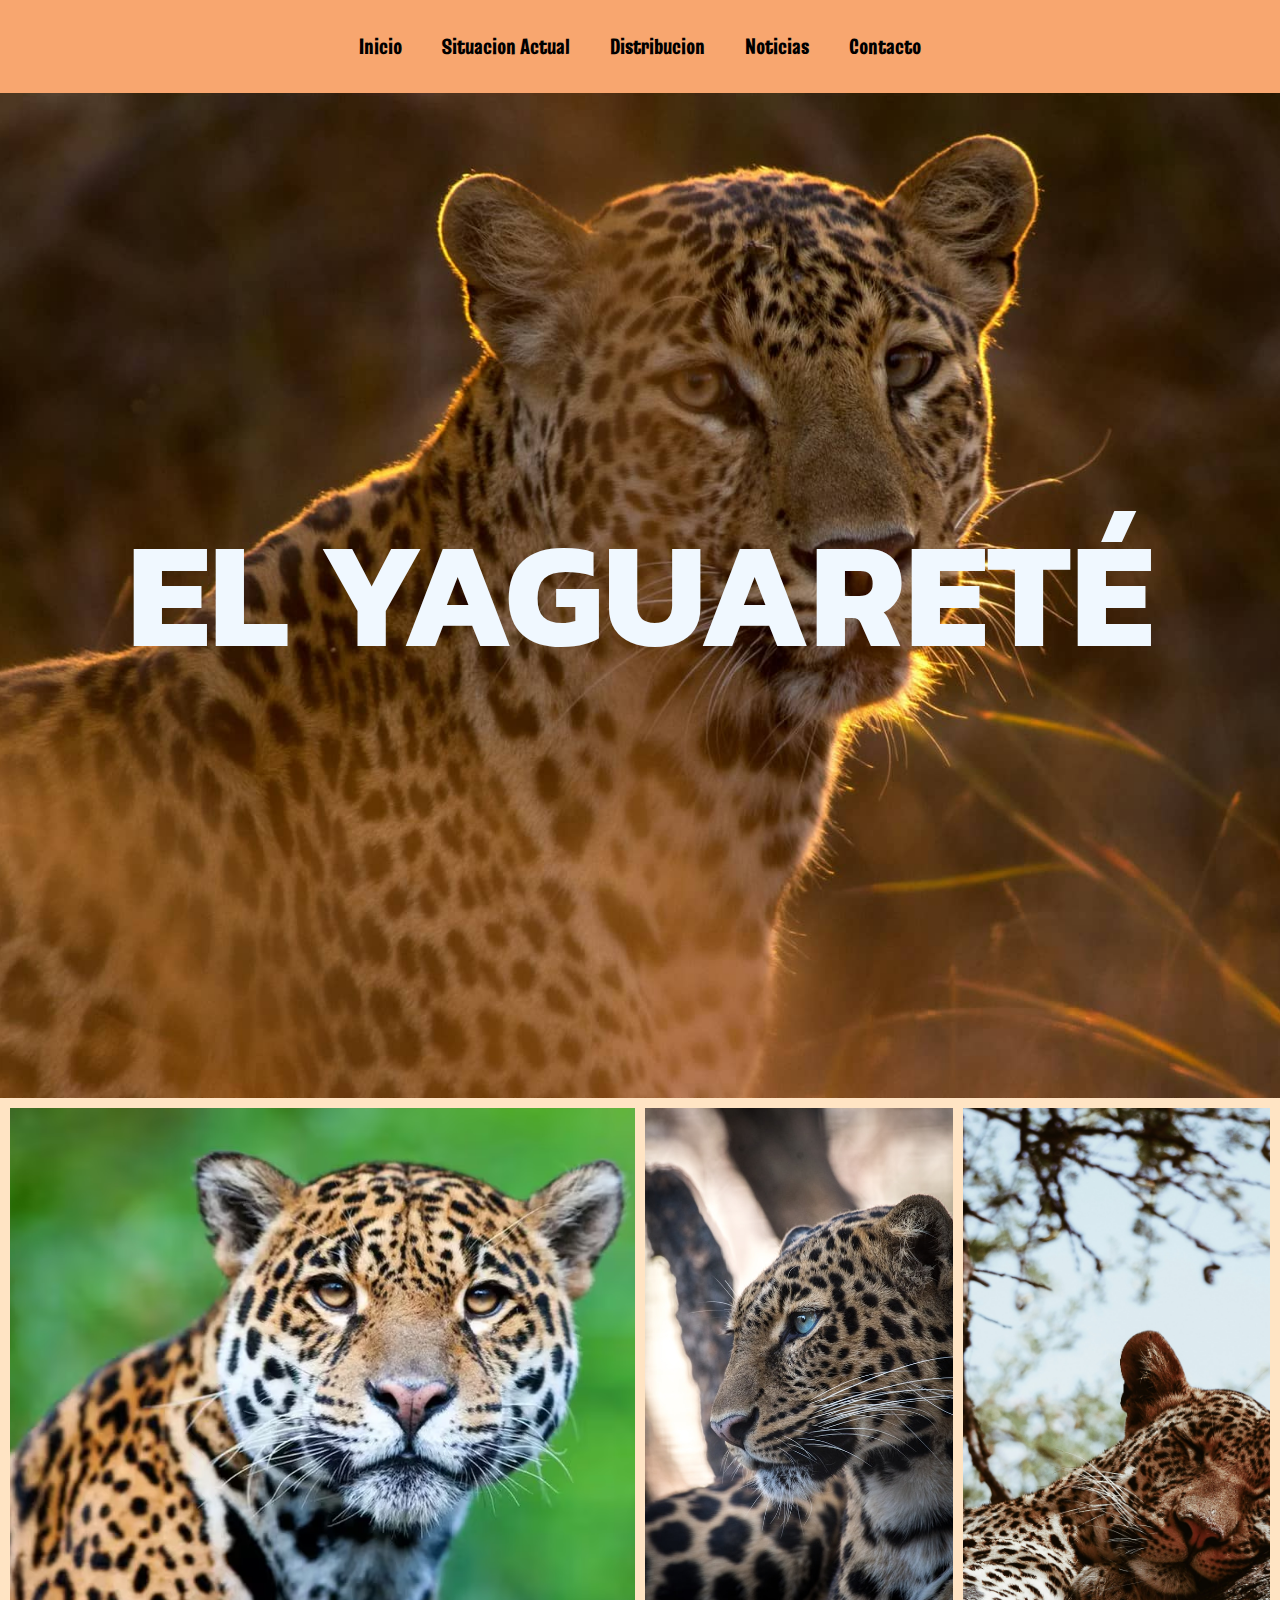
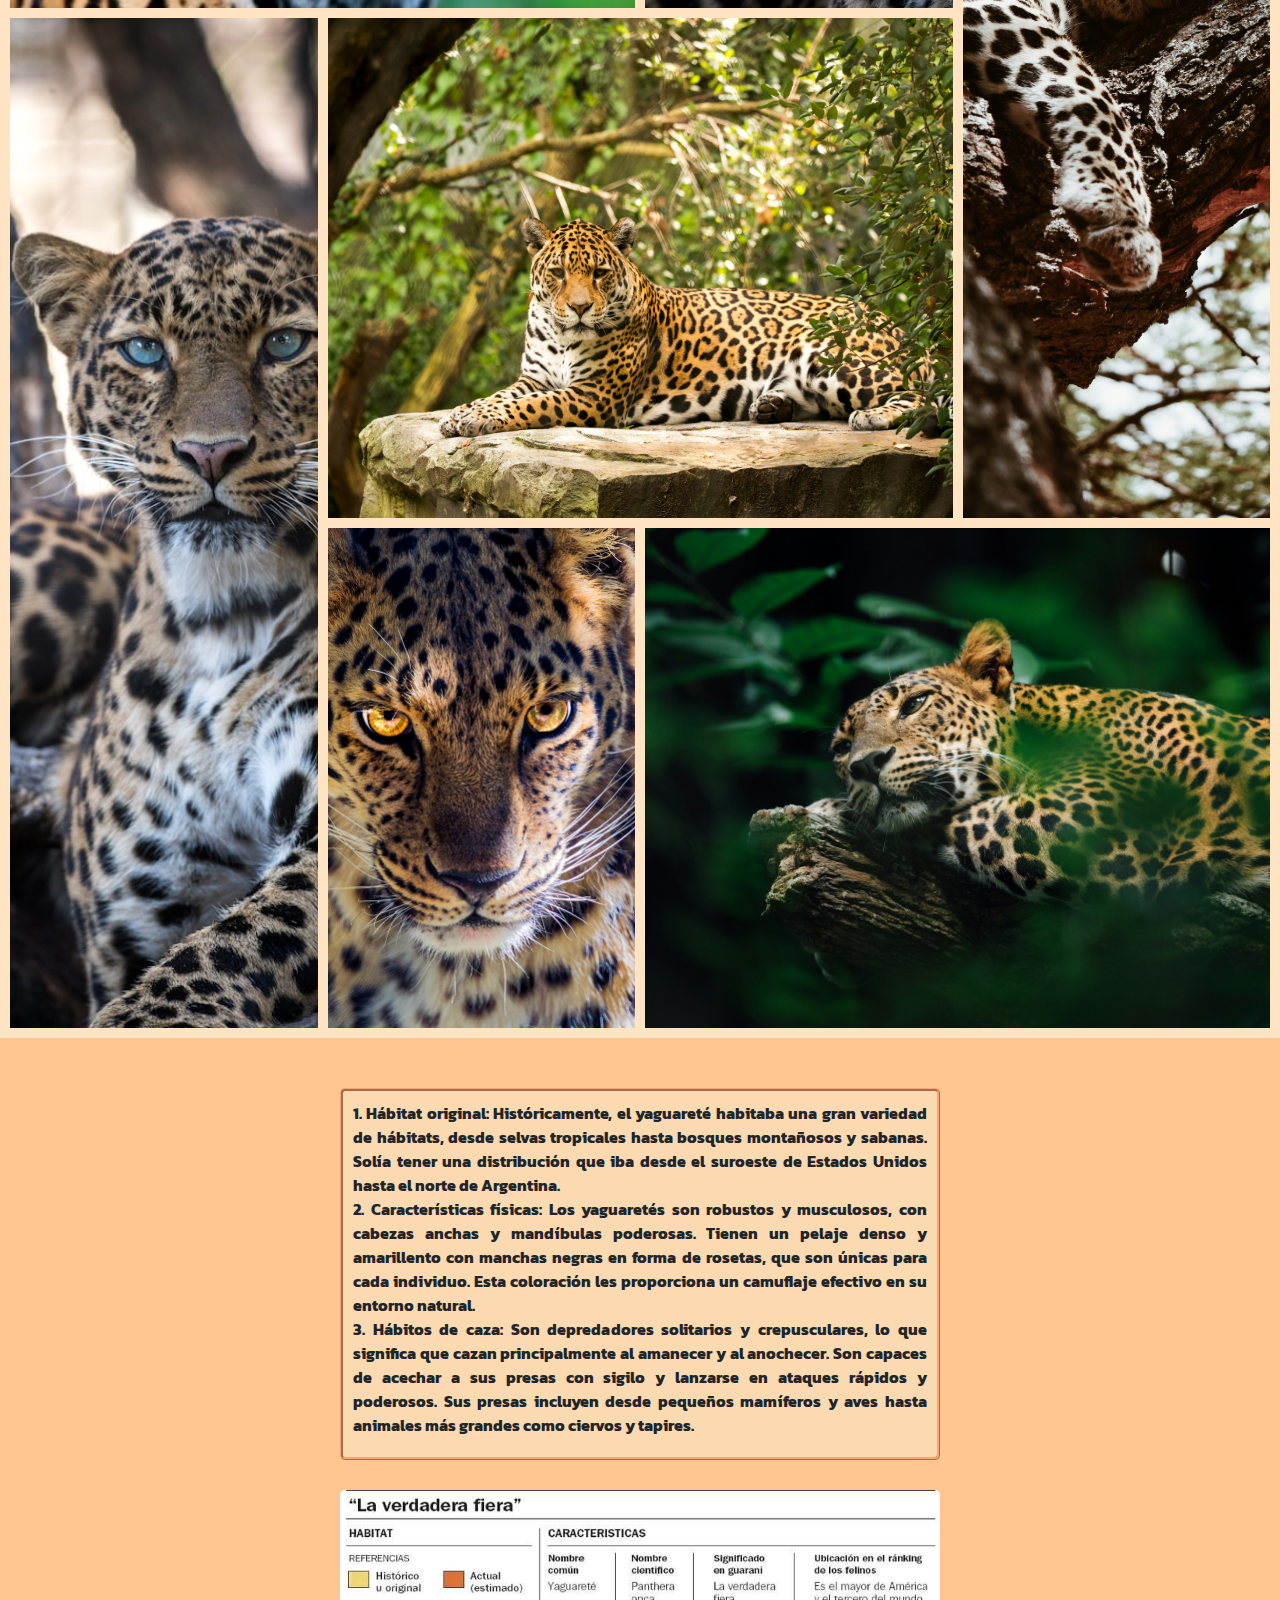
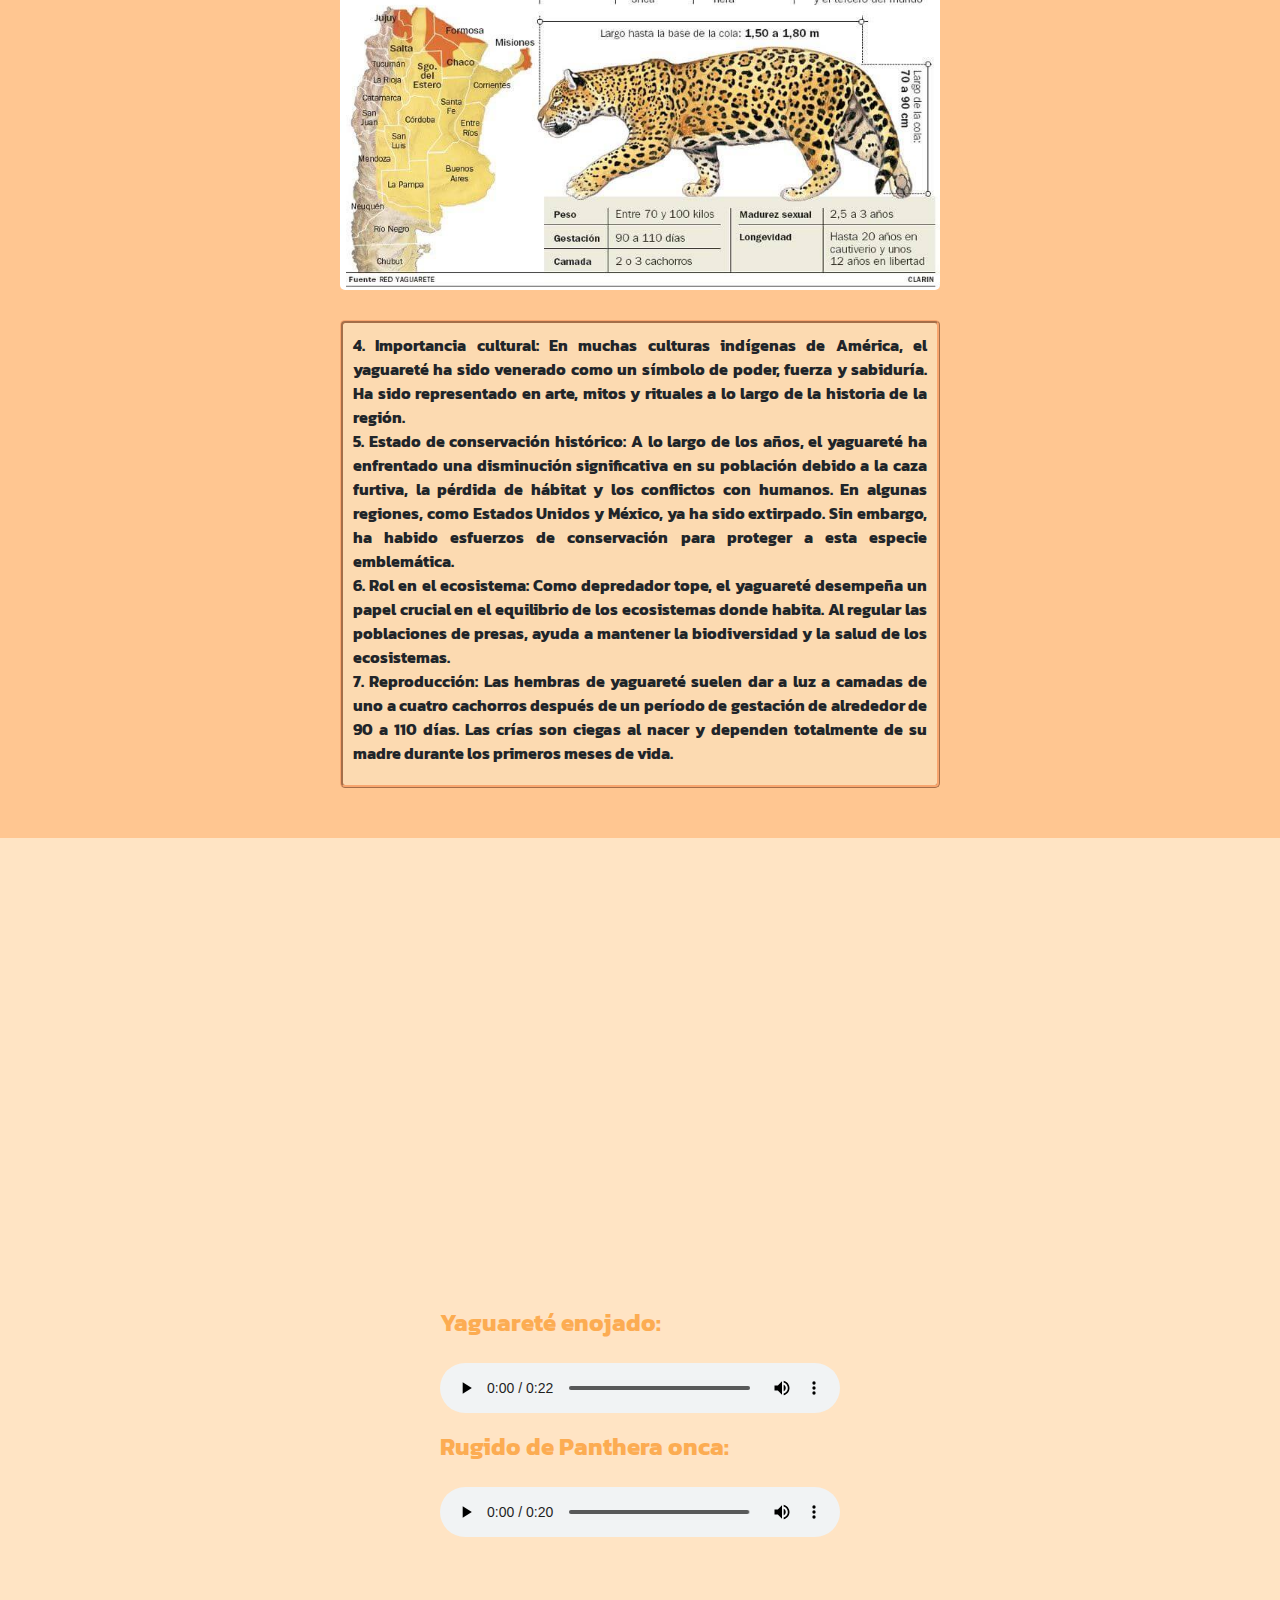
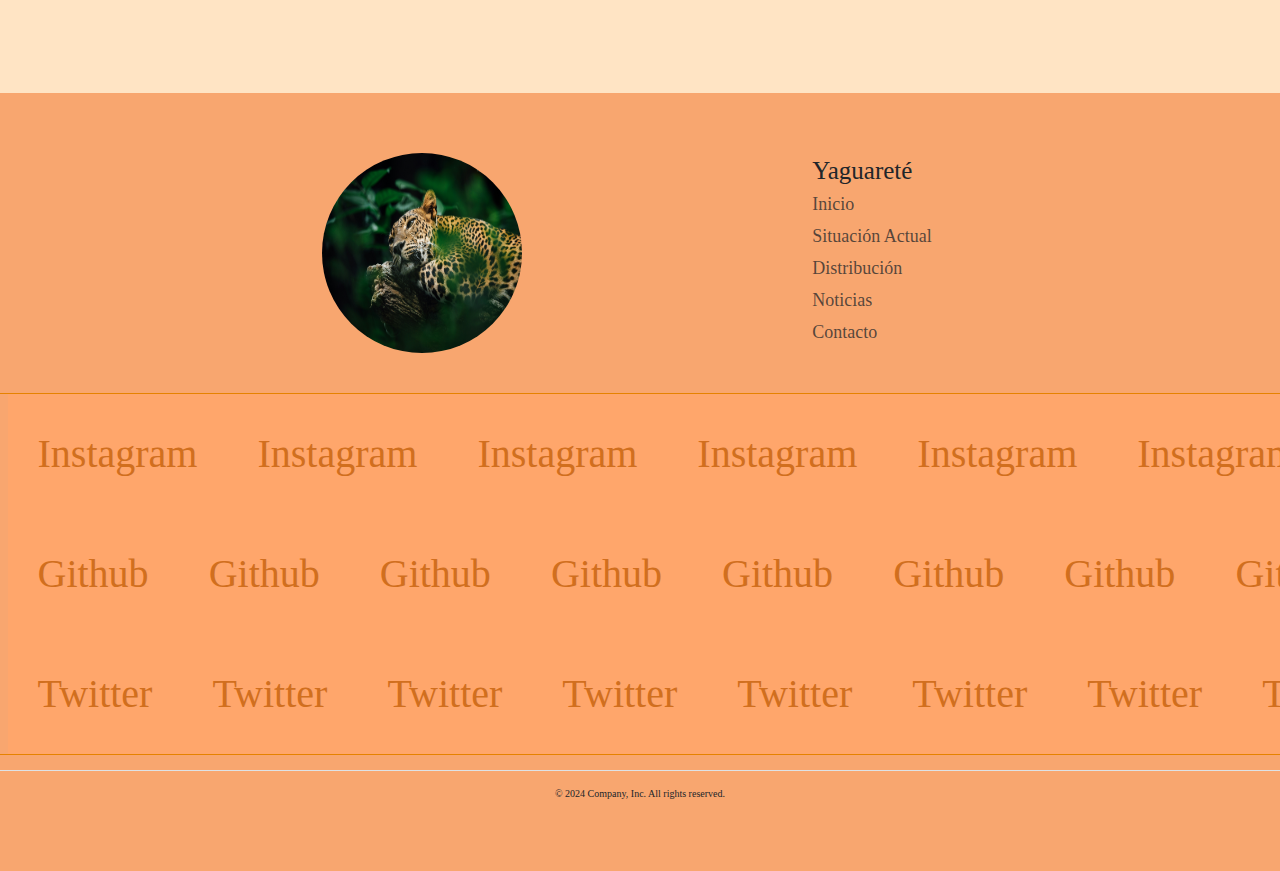
<file: index.html>
<!DOCTYPE html>
<html lang="en">

<head>
  <meta charset="UTF-8">
  <meta name="viewport" content="width=device-width, initial-scale=1.0">
  <meta name="description" content="">
  <meta name="keywords" content="">
  <!-- Metatags -->
  <!-- Primary Meta Tags -->
  <title>Yaguareté</title>
  <meta name="title" content="Yaguareté" />
  <meta name="description" content="El Yaguareté es el felino más grande del continente americano y el tercero del mundo. El rey de las selvas tropicales y subtropicales de América." />

  <!-- Open Graph / Facebook -->
  <meta property="og:type" content="website" />
  <meta property="og:url" content="https://juanfortez.github.io/PreEntrega3Fortez/" />
  <meta property="og:title" content="Yaguareté" />
  <meta property="og:description" content="El Yaguareté es el felino más grande del continente americano y el tercero del mundo. El rey de las selvas tropicales y subtropicales de   América." />
  <meta property="og:image" content="imagenes/yaguaretepaginas.jpg" />
  
  <!-- Twitter -->
  <meta property="twitter:card" content="summary_large_image" />
  <meta property="twitter:url" content="https://juanfortez.github.io/PreEntrega3Fortez/" />
  <meta property="twitter:title" content="Yaguareté" />
  <meta property="twitter:description" content="El Yaguareté es el felino más grande del continente americano y el tercero del mundo. El rey de las selvas tropicales y subtropicales de  América." />
  <meta property="twitter:image" content="imagenes/yaguaretepaginas.jpg" />

  <link rel="icon" type="image/x-icon" href="imagenes/favicon.webp" />
  <!--Link a BS-->
  <link href="https://cdn.jsdelivr.net/npm/bootstrap@5.3.3/dist/css/bootstrap.min.css" rel="stylesheet" integrity="sha384-QWTKZyjpPEjISv5WaRU9OFeRpok6YctnYmDr5pNlyT2bRjXh0JMhjY6hW+ALEwIH" crossorigin="anonymous">
  <!-- link css -->
  <link rel="stylesheet" href="css/style.css">
  <!-- titulo de la pestaña del sitio web. -->
  <title>Yaguareté</title>
</head>

<body>

<!-- HEADER -->

<header class="header-pant">
    <nav class="navbar bg-naranja navbar-expand-md position-relative z-3 nav" data-bs-theme="dark">
        <div class="container-fluid justify-content-end">
            <button class="navbar-toggler fs-2" type="button" data-bs-toggle="offcanvas" data-bs-target="#offcanvasNavbar" aria-controls="offcanvasNavbar" aria-label="Toggle navigation">
            <span class="navbar-toggler-icon"></span>
          </button>
          <div class="offcanvas offcanvas-end" tabindex="-1" id="offcanvasNavbar" aria-labelledby="offcanvasNavbarLabel">
            <div class="offcanvas-header bg-naranja">
              <p class="offcanvas-title" id="offcanvasNavbarLabel">Yaguareté</p>
              <button type="button" class="btn-close" data-bs-dismiss="offcanvas" aria-label="Close"></button>
            </div>
            <div class="offcanvas-body bg-naranja ">
              <ul class="navbar-nav justify-content-center flex-grow-1 nav-list">
                <li class="nav-item">
                  <button class="nav-button">
                      <a class="nav-link" href="index.html">Inicio</a>
                  </button>
                </li>
                <li class="nav-item">
                  <button class="nav-button">
                      <a class="nav-link" href="pages/sitact.html">Situacion Actual</a>
                  </button>
                </li>
                <li class="nav-item">
                  <button class="nav-button">
                      <a class="nav-link" href="pages/distribucion.html">Distribucion</a>
                  </button>
                </li>
                <li class="nav-item">
                  <button class="nav-button">
                      <a class="nav-link" href="pages/noticias.html">Noticias</a>
                  </button>
                </li>
                <li class="nav-item">
                  <button class="nav-button">
                      <a class="nav-link" href="pages/contactos.html">Contacto</a>
                  </button>
                </li>
              </ul>
            </div>
          </div>
        </div>
      </nav>
    <h1 class="anim-up">EL YAGUARETÉ</h1>
</header>

<!-- MAIN -->

<main>
  <section class="hero">
    <article class="hero-content b1">
        <img src="imagenes/yaguaretefrente.jpg" alt="Yaguareté con una mirada intensa mirando hacia el frente, se destaca su pelaje manchado y con un fondo desenfocado el cual muestra una vegetación verde">
        <div class="hero-item">
            <p>El Yaguareté, o lo que significa su nombre en Guaraní: “La Verdadera Fiera”. Rey de las selvas tropicales y subtropicales de América, es el mayor félido del continente y el tercero del mundo. Es un excelente nadador, caminante incansable y un poderoso cazador; este puede recorrer enormes distancias en una sola jornada y ni siquiera los caudalosos ríos Iguazú, Paraná o Bermejo pueden cortarle su paso. Su altura a la cruz (lomo) oscila entre los 70 y 90 cm, y su largo varía entre los 110 y 180 cm (sin contar su cola), y pesan alrededor de 80kg los machos y 60kg las hembras. Su cuerpo es ancho y compacto, y su cabeza robusta con potentes mandíbulas. </p>
        </div>
    </article>
    <article class="hero-content b2">
        <img src="imagenes/yaguaretedecostado.jpg" alt="Yaguareté en primer plano mirando hacia el costado, donde destacan sus intensos ojos azules y su pelaje manchado, además de una expresión serena y con un fondo desenfocado">
    </article>
    <article class="hero-content b3">
        <img src="imagenes/Yaguareteacostadoo.jpg" alt="Yaguareté reposado sobre un tronco, descansando, en medio de un ambiente exuberante de hojas verde oscuro y mostrando serenidad"> 
        <div class="hero-item">
            <p>El yaguareté frecuenta todos los ambientes que se le presenten, bosques cerrados, tacuarales, picadas, caminos e incluso utiliza las plantaciones industriales de pinos u otras especies exóticas para desplazarse. Gusta de la cercanía del agua, por lo que suele encontrárselo en costas fluviales, esteros y/o bañados, sin embargo, su inmensa adaptabilidad le permite vivir en lugares tan secos e inhóspitos como el chaco seco, donde el agua es el bien más escaso y en muchas zonas, prácticamente inexistente. El Yaguareté es solitario.</p>
        </div>       
    </article>
    <article class="hero-content b4">
        <img src="imagenes/yaguareteacostado.jpg" alt="Yaguareté descansando sobre una piedra con un fondo de vegetación exuberante y verde de arboles, y resalta su pelaje manchado">
        <div class="hero-item">
            <p>Su capacidad de adaptación le permite vivir tanto en la selva más espesa como en sabanas abiertas, zonas anegadas y hasta desérticas. Si bien prefiere las grandes presas como pecaríes, jóvenes tapires, corzuelas y pacas, también devora lagartos, caimanes y serpientes, pequeños roedores y hasta aves menores, captura animales netamente arborícolas como los monos, pesca en ríos y arroyos y, en ocasiones, come algún fruto El yaguareté es una especie autóctona de América. Históricamente, hasta finales del siglo XIX y principios del XX, se distribuía desde el Sur de los Estados Unidos hasta el Norte del Río Colorado en la Patagonia Argentina. </p>
        </div>
    </article>
    <article class="hero-content b5">
        <img src="imagenes/yaguaretemirada.jpg" alt="Yaguareté en primer plabo detallado, destacando sus intensos ojos amarillos y las manchas de su pelaje">
    </article>
    <article class="hero-content b6">
        <img src="imagenes/yaguaretedurmiendo.jpg" alt="Yaguareté durmiendo sobre una rama de un árbol, rodeado de  árboles y un entorno tranquilo">
    </article>
    <article class="hero-content b7">
        <img src="imagenes/yaguarete1.jpg" alt="Yaguareté con mirada intensa hacia el frente, donde se destacan sus ojos azules y el patron de las manchas de su pelaje, con un fondo desenfocado donde se pueden visualizar troncos de arboles secos">
    </article>
</section>


<section class="poss">
    <article class="poss-content">
        <p>1. Hábitat original: Históricamente, el yaguareté habitaba una gran variedad de hábitats, desde selvas tropicales hasta bosques montañosos y sabanas. Solía tener una distribución que iba desde el suroeste de Estados Unidos hasta el norte de Argentina. <br>
        2. Características físicas: Los yaguaretés son robustos y musculosos, con cabezas anchas y mandíbulas poderosas. Tienen un pelaje denso y amarillento con manchas negras en forma de rosetas, que son únicas para cada individuo. Esta coloración les proporciona un camuflaje efectivo en su entorno natural. <br>
        3. Hábitos de caza: Son depredadores solitarios y crepusculares, lo que significa que cazan principalmente al amanecer y al anochecer. Son capaces de acechar a sus presas con sigilo y lanzarse en ataques rápidos y poderosos. Sus presas incluyen desde pequeños mamíferos y aves hasta animales más grandes como ciervos y tapires.</p>
    </article>
    <img src="imagenes/InfoYaguareté.jpg" alt="Informacion sobre las caracteristicas principales sobre el Yaguareté">
    <article class="poss-content">
        <p>4. Importancia cultural: En muchas culturas indígenas de América, el yaguareté ha sido venerado como un símbolo de poder, fuerza y sabiduría. Ha sido representado en arte, mitos y rituales a lo largo de la historia de la región. <br>
        5. Estado de conservación histórico: A lo largo de los años, el yaguareté ha enfrentado una disminución significativa en su población debido a la caza furtiva, la pérdida de hábitat y los conflictos con humanos. En algunas regiones, como Estados Unidos y México, ya ha sido extirpado. Sin embargo, ha habido esfuerzos de conservación para proteger a esta especie emblemática. <br>
        6. Rol en el ecosistema: Como depredador tope, el yaguareté desempeña un papel crucial en el equilibrio de los ecosistemas donde habita. Al regular las poblaciones de presas, ayuda a mantener la biodiversidad y la salud de los ecosistemas. <br>
        7. Reproducción: Las hembras de yaguareté suelen dar a luz a camadas de uno a cuatro cachorros después de un período de gestación de alrededor de 90 a 110 días. Las crías son ciegas al nacer y dependen totalmente de su madre durante los primeros meses de vida.</p>
    </article>
</section>

<section class="vidau">
    <div class="vidau-content">
        <iframe width="560" height="315" src="https://www.youtube.com/embed/ZNt_mqVgWbU?si=sf5glVNVuRev4dzQ" title="YouTube video player" allow="accelerometer; autoplay; clipboard-write; encrypted-media; gyroscope; picture-in-picture; web-share" allowfullscreen></iframe>
        <div>
            <h2>Yaguareté enojado:</h2>
            <audio controls class="aud-content">
                <source  src="audios/yaguarete-enojado.mp3" type="audio/mpeg">
            </audio>
            <h2>Rugido de Panthera onca:</h2>
            <audio controls class="aud-content">
                <source src="audios/el-rugido-de-panthera-onca.mp3" type="audio/mpeg">  
            </audio>
        </div>
    </div>
</section>

</main>

<!-- FOOTER -->

<footer class="py-5">
    <div class="row">
        <div class="col-md-2 mb-3">
          <img src="imagenes/Yaguareteacostadoo.jpg" alt="Yaguareté reposado sobre un tronco, descansando, en medio de un ambiente exuberante de hojas verde oscuro y mostrando serenidad" class="footer-img">
        </div>

        <div class="col-md-2 mb-3 fs-3 p-5">
          <h5 class="fs-1">Yaguareté</h5>
          <ul class="nav flex-column justify-content-center">
            <li class="nav-item mb-2"><a href="index.html" class="nav-link p-0 text-body-secondary">Inicio</a></li>
            <li class="nav-item mb-2"><a href="pages/sitact.html" class="nav-link p-0 text-body-secondary">Situación Actual</a></li>
            <li class="nav-item mb-2"><a href="pages/distribucion.html" class="nav-link p-0 text-body-secondary">Distribución</a></li>
            <li class="nav-item mb-2"><a href="pages/noticias.html" class="nav-link p-0 text-body-secondary">Noticias</a></li>
            <li class="nav-item mb-2"><a href="pages/contactos.html" class="nav-link p-0 text-body-secondary">Contacto</a></li>
          </ul>
        </div>

        <article class="marquee">
          <a class ="marquee-content" href="https://www.instagram.com/juanifortez/" target="_blank">
            <ul>
              <li>Instagram</li>
              <li>Instagram</li>
              <li>Instagram</li>
              <li>Instagram</li>
              <li>Instagram</li>
              <li>Instagram</li>
              <li>Instagram</li>
              <li>Instagram</li>
              <li>Instagram</li>
              <li>Instagram</li>
              <li>Instagram</li>
              <li>Instagram</li>
              <li>Instagram</li>
              <li>Instagram</li>
              <li>Instagram</li>
              <li>Instagram</li>
              <li>Instagram</li>
              <li>Instagram</li>
              <li>Instagram</li>
              <li>Instagram</li>
              <li>Instagram</li>
              <li>Instagram</li>
              <li>Instagram</li>
              <li>Instagram</li>
              <li>Instagram</li>
              <li>Instagram</li>
              <li>Instagram</li>
              <li>Instagram</li>
              <li>Instagram</li>
              <li>Instagram</li>
              <li>Instagram</li>
              <li>Instagram</li>
              <li>Instagram</li>
              <li>Instagram</li>
              <li>Instagram</li>
              <li>Instagram</li>
            </ul> 
          </a>

          <a class ="marquee-content" href="https://github.com/JuanFortez" target="_blank">
            <ul>
              <li>Github</li>
              <li>Github</li>
              <li>Github</li>
              <li>Github</li>
              <li>Github</li>
              <li>Github</li>
              <li>Github</li>
              <li>Github</li>
              <li>Github</li>
              <li>Github</li>
              <li>Github</li>
              <li>Github</li>
              <li>Github</li>
              <li>Github</li>
              <li>Github</li>
              <li>Github</li>
              <li>Github</li>
              <li>Github</li>
              <li>Github</li>
              <li>Github</li>
              <li>Github</li>
              <li>Github</li>
              <li>Github</li>
              <li>Github</li>
              <li>Github</li>
              <li>Github</li>
              <li>Github</li>
              <li>Github</li>
              <li>Github</li>
              <li>Github</li>
              <li>Github</li>
              <li>Github</li>
              <li>Github</li>
              <li>Github</li>
              <li>Github</li>
              <li>Github</li>
            </ul> 
          </a>

          <a class ="marquee-content" href="https://twitter.com/juanifortez" target="_blank">
            <ul>
              <li>Twitter</li>
              <li>Twitter</li>
              <li>Twitter</li>
              <li>Twitter</li>
              <li>Twitter</li>
              <li>Twitter</li>
              <li>Twitter</li>
              <li>Twitter</li>
              <li>Twitter</li>
              <li>Twitter</li>
              <li>Twitter</li>
              <li>Twitter</li>
              <li>Twitter</li>
              <li>Twitter</li>
              <li>Twitter</li>
              <li>Twitter</li>
              <li>Twitter</li>
              <li>Twitter</li>
              <li>Twitter</li>
              <li>Twitter</li>
              <li>Twitter</li>
              <li>Twitter</li>
              <li>Twitter</li>
              <li>Twitter</li>
              <li>Twitter</li>
              <li>Twitter</li>
              <li>Twitter</li>
              <li>Twitter</li>
              <li>Twitter</li>
              <li>Twitter</li>
              <li>Twitter</li>
              <li>Twitter</li>
              <li>Twitter</li>
              <li>Twitter</li>
              <li>Twitter</li>
              <li>Twitter</li>
            </ul> 
          </a>
        </article>

        <div class="d-flex flex-column flex-sm-row justify-content-center py-4 my-4 border-top">
          <p>&copy; 2024 Company, Inc. All rights reserved.</p>
        </div>
    </div>
</footer>

<script src="https://cdn.jsdelivr.net/npm/bootstrap@5.3.3/dist/js/bootstrap.bundle.min.js"></script>

</body>

</html>
</file>
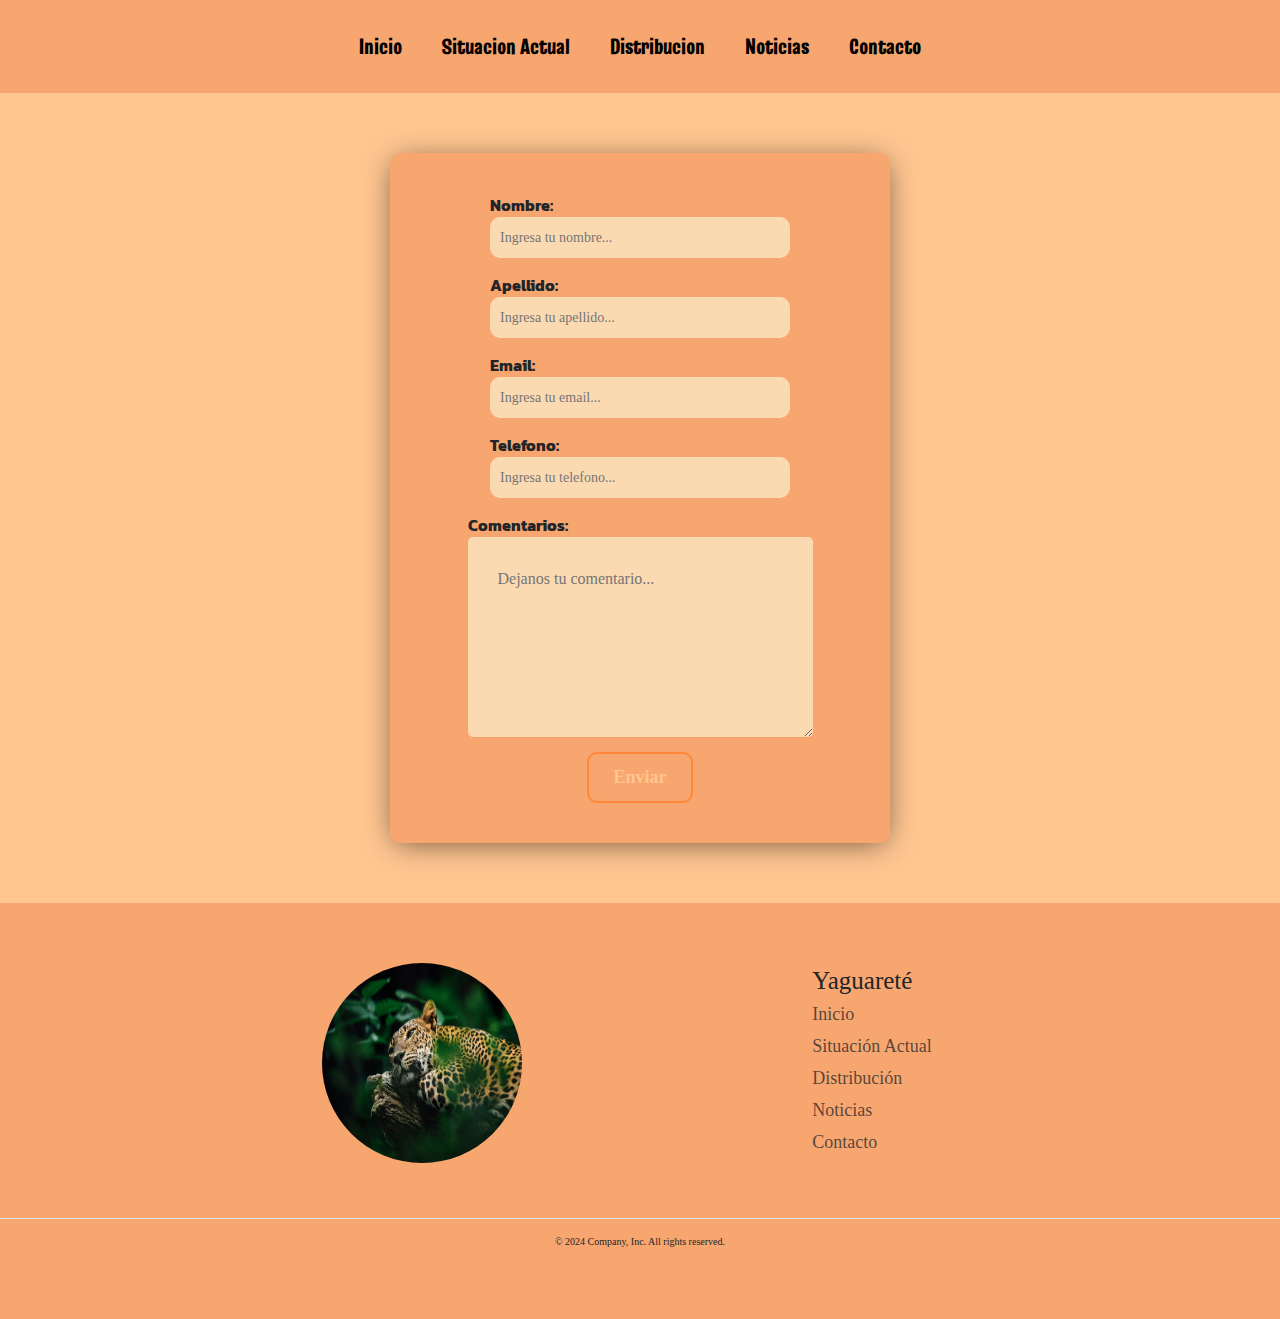
<file: pages/contactos.html>
<!DOCTYPE html>
<html lang="en">

<head>
  <meta charset="UTF-8">
  <meta name="viewport" content="width=device-width, initial-scale=1.0">
  <!--Link a BS-->
  <link href="https://cdn.jsdelivr.net/npm/bootstrap@5.3.3/dist/css/bootstrap.min.css" rel="stylesheet"
  integrity="sha384-QWTKZyjpPEjISv5WaRU9OFeRpok6YctnYmDr5pNlyT2bRjXh0JMhjY6hW+ALEwIH" crossorigin="anonymous">
  <!-- link css -->
  <link rel="stylesheet" href="../css/style.css">
  <!-- titulo de la pestaña del sitio web. -->
  <title>Contactos</title>
</head>
<body>

<!-- HEADER -->

<header>
    <nav class="navbar bg-naranja navbar-expand-md  position-relative z-3 nav" data-bs-theme="dark">
        <div class="container-fluid justify-content-end">
          <button class="navbar-toggler fs-2" type="button" data-bs-toggle="offcanvas" data-bs-target="#offcanvasNavbar"
            aria-controls="offcanvasNavbar" aria-label="Toggle navigation">
            <span class="navbar-toggler-icon"></span>
          </button>
          <div class="offcanvas offcanvas-end" tabindex="-1" id="offcanvasNavbar" aria-labelledby="offcanvasNavbarLabel">
            <div class="offcanvas-header bg-naranja">
              <h5 class="offcanvas-title" id="offcanvasNavbarLabel">Yaguareté</h5>
              <button type="button" class="btn-close" data-bs-dismiss="offcanvas" aria-label="Close"></button>
            </div>
            <div class="offcanvas-body bg-naranja ">
              <ul class="navbar-nav justify-content-center flex-grow-1 nav-list">
                <li class="nav-item">
                  <button class="nav-button">
                      <a class="nav-link" href="../index.html">Inicio</a>
                  </button>
                </li>
                <li class="nav-item">
                  <button class="nav-button">
                      <a class="nav-link" href="../pages/sitact.html">Situacion Actual</a>
                  </button>
                </li>
                <li class="nav-item">
                  <button class="nav-button">
                      <a class="nav-link" href="../pages/distribucion.html">Distribucion</a>
                  </button>
                </li>
                <li class="nav-item">
                  <button class="nav-button">
                      <a class="nav-link" href="../pages/noticias.html">Noticias</a>
                  </button>
                </li>
                <li class="nav-item">
                  <button class="nav-button">
                      <a class="nav-link" href="../pages/contactos.html">Contacto</a>
                  </button>
                </li>
              </ul>
            </div>
          </div>
        </div>
      </nav>
</header>

<!-- MAIN -->

<main> 
    <form class="cont">
        <section class="form-content">
            <div>
                <label for="nombre">Nombre:</label>
                <input type="text" id="nombre" placeholder="Ingresa tu nombre...">
            </div>
            <div>
                <label for="apellido">Apellido:</label>
                <input type="text" id="apellido" placeholder="Ingresa tu apellido...">
            </div>
            <div>
                <label for="email">Email:</label>
                <input type="email" id="email" placeholder="Ingresa tu email...">
            </div>
            <div>
                <label for="phone">Telefono:</label>
                <input type="tel" id="phone" placeholder="Ingresa tu telefono...">
            </div>
            <div>
                <label for="comments">Comentarios:</label>
                <textarea name="comments" id="comments" cols="30" rows="10" placeholder="Dejanos tu comentario..."></textarea>
            </div>
            <button type="submit">Enviar</button>
        </section>
    </form>
</main>

<!-- FOOTER -->

<footer class="py-5">
  <div class="row">
      <div class="col-md-2 mb-3">
        <img src="../imagenes/Yaguareteacostadoo.jpg" alt="Yaguareté reposado sobre un tronco, descansando, en medio de un ambiente exuberante de hojas verde oscuro y mostrando serenidad" class="footer-img">
      </div>

      <div class="col-md-2 mb-3 fs-3 p-5">
        <h5 class="fs-1">Yaguareté</h5>
        <ul class="nav flex-column justify-content-center">
          <li class="nav-item mb-2">
            <a href="../index.html" class="nav-link p-0 text-body-secondary">Inicio</a>
          </li>
          <li class="nav-item mb-2">
            <a href="../pages/sitact.html" class="nav-link p-0 text-body-secondary">Situación Actual</a>
          </li>
          <li class="nav-item mb-2">
            <a href="../pages/distribucion.html" class="nav-link p-0 text-body-secondary">Distribución</a>
          </li>
          <li class="nav-item mb-2">
            <a href="../pages/noticias.html" class="nav-link p-0 text-body-secondary">Noticias</a>
          </li>
          <li class="nav-item mb-2">
            <a href="../pages/contactos.html" class="nav-link p-0 text-body-secondary">Contacto</a>
          </li>
        </ul>
      </div>

      <div class="d-flex flex-column flex-sm-row justify-content-center py-4 my-4 border-top">
        <p>&copy; 2024 Company, Inc. All rights reserved.</p>
      </div>
  </div>
</footer>

<script src="https://cdn.jsdelivr.net/npm/bootstrap@5.3.3/dist/js/bootstrap.bundle.min.js"></script>

</body>
</html>
</file>
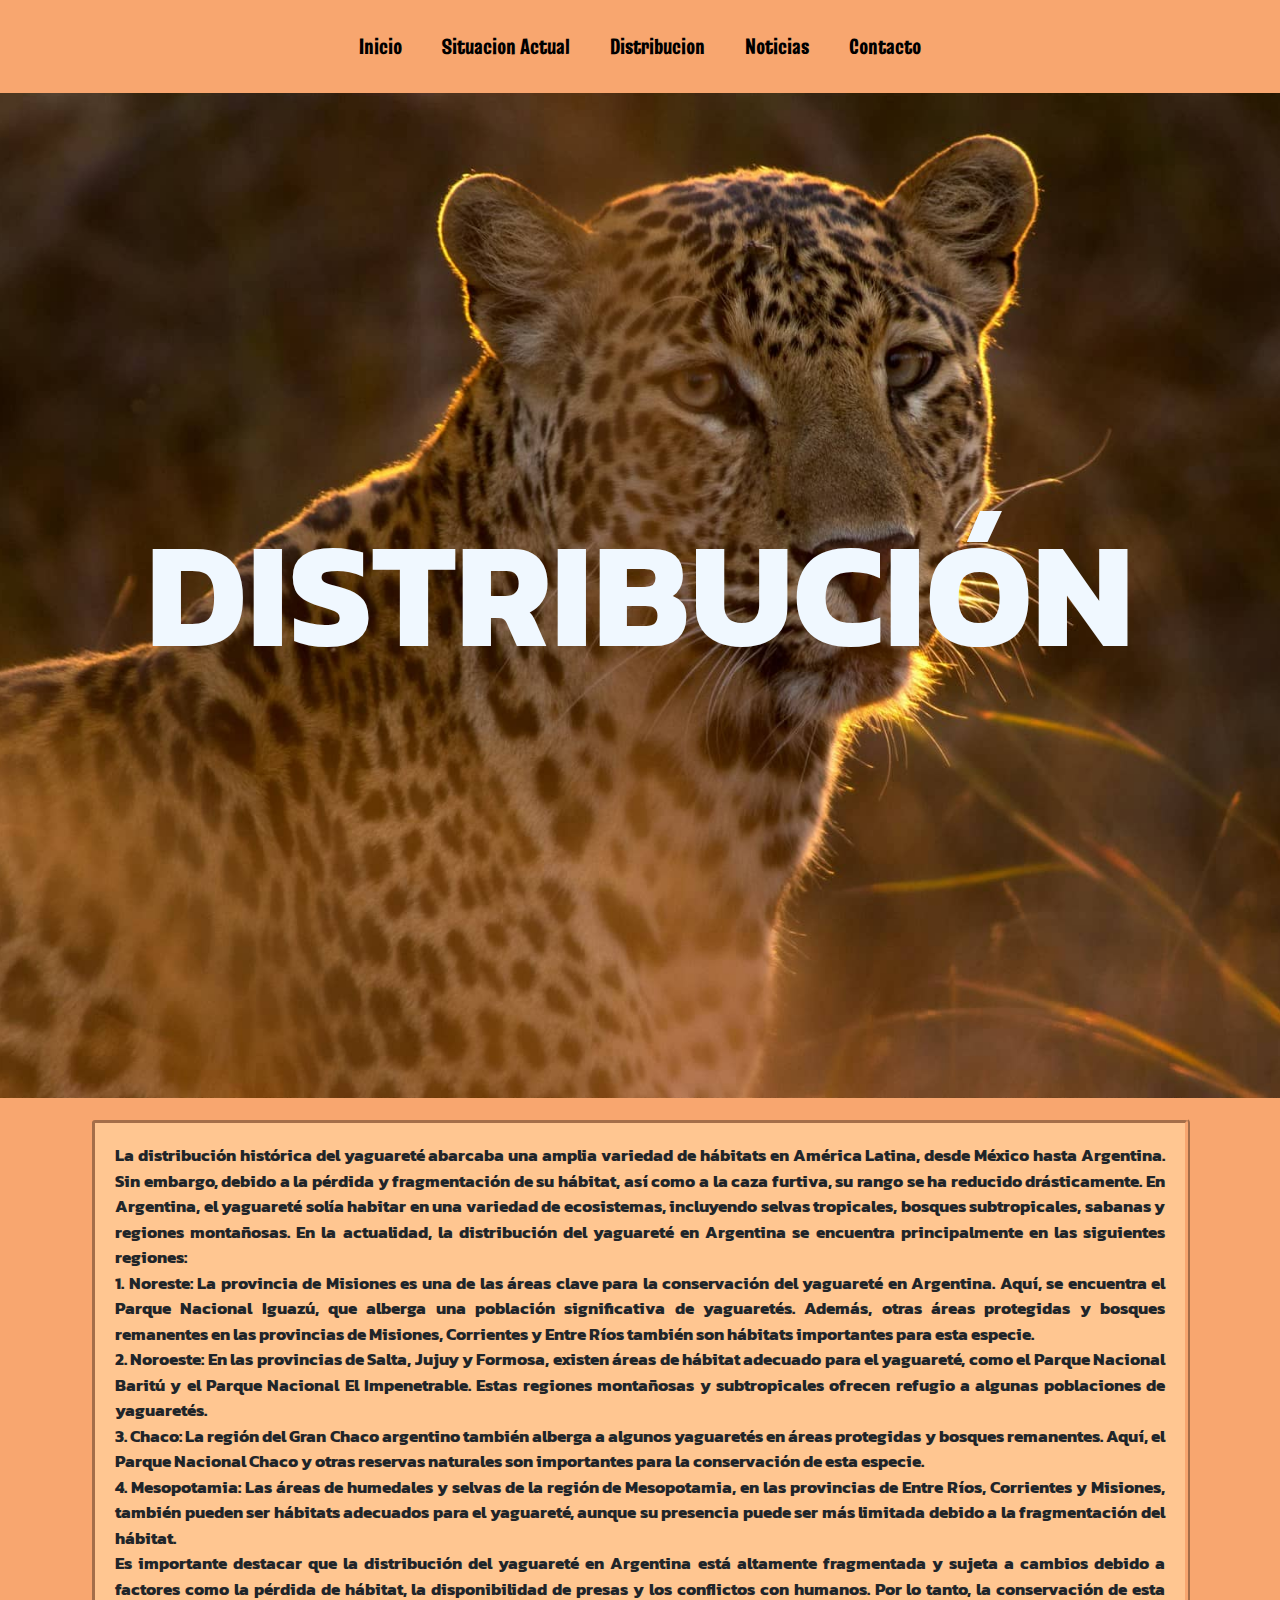
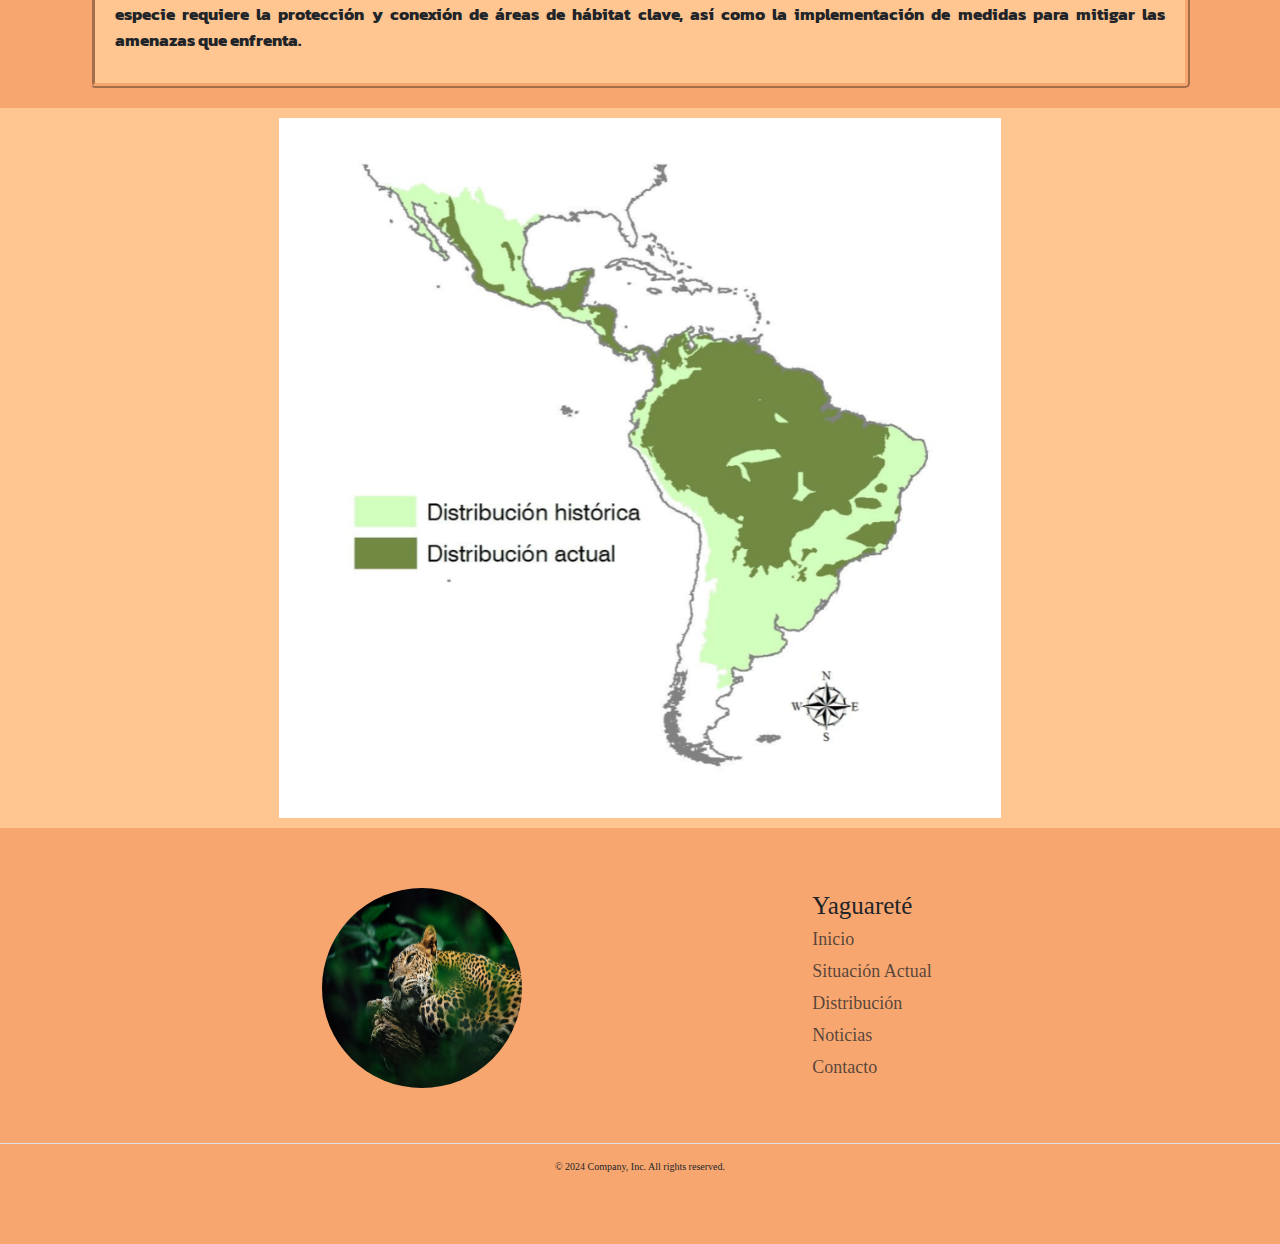
<file: pages/distribucion.html>
<!DOCTYPE html>
<html lang="en">

<head>
  <meta charset="UTF-8">
  <meta name="viewport" content="width=device-width, initial-scale=1.0">
  <!--Link a BS-->
  <link href="https://cdn.jsdelivr.net/npm/bootstrap@5.3.3/dist/css/bootstrap.min.css" rel="stylesheet"
  integrity="sha384-QWTKZyjpPEjISv5WaRU9OFeRpok6YctnYmDr5pNlyT2bRjXh0JMhjY6hW+ALEwIH" crossorigin="anonymous">
  <!-- link css -->
  <link rel="stylesheet" href="../css/style.css">
  <!-- titulo de la pestaña del sitio web. -->
  <title>Distribución</title>
</head>
<body>

<!-- HEADER -->

<header class="header-pant">
    <nav class="navbar bg-naranja navbar-expand-md  position-relative z-3 nav" data-bs-theme="dark">
        <div class="container-fluid justify-content-end">
          <button class="navbar-toggler fs-2" type="button" data-bs-toggle="offcanvas" data-bs-target="#offcanvasNavbar"
            aria-controls="offcanvasNavbar" aria-label="Toggle navigation">
            <span class="navbar-toggler-icon"></span>
          </button>
          <div class="offcanvas offcanvas-end" tabindex="-1" id="offcanvasNavbar" aria-labelledby="offcanvasNavbarLabel">
            <div class="offcanvas-header bg-naranja">
              <h5 class="offcanvas-title" id="offcanvasNavbarLabel">Yaguareté</h5>
              <button type="button" class="btn-close" data-bs-dismiss="offcanvas" aria-label="Close"></button>
            </div>
            <div class="offcanvas-body bg-naranja ">
              <ul class="navbar-nav justify-content-center flex-grow-1 nav-list">
                <li class="nav-item">
                  <button class="nav-button">
                      <a class="nav-link" href="../index.html">Inicio</a>
                  </button>
                </li>
                <li class="nav-item">
                  <button class="nav-button">
                      <a class="nav-link" href="../pages/sitact.html">Situacion Actual</a>
                  </button>
                </li>
                <li class="nav-item">
                  <button class="nav-button">
                      <a class="nav-link" href="../pages/distribucion.html">Distribucion</a>
                  </button>
                </li>
                <li class="nav-item">
                  <button class="nav-button">
                      <a class="nav-link" href="../pages/noticias.html">Noticias</a>
                  </button>
                </li>
                <li class="nav-item">
                  <button class="nav-button">
                      <a class="nav-link" href="../pages/contactos.html">Contacto</a>
                  </button>
                </li>
              </ul>
            </div>
          </div>
        </div>
      </nav>
    <h1 class="anim-up">DISTRIBUCIÓN</h1>
</header>

<!-- MAIN -->

<main> 
    <section class="dis">
        <article class="dis-content">
                <p>La distribución histórica del yaguareté abarcaba una amplia variedad de hábitats en América Latina, desde México hasta Argentina. Sin embargo, debido a la pérdida y fragmentación de su hábitat, así como a la caza furtiva, su rango se ha reducido drásticamente. En Argentina, el yaguareté solía habitar en una variedad de ecosistemas, incluyendo selvas tropicales, bosques subtropicales, sabanas y regiones montañosas. En la actualidad, la distribución del yaguareté en Argentina se encuentra principalmente en las siguientes regiones: <br>
                1. Noreste: La provincia de Misiones es una de las áreas clave para la conservación del yaguareté en Argentina. Aquí, se encuentra el Parque Nacional Iguazú, que alberga una población significativa de yaguaretés. Además, otras áreas protegidas y bosques remanentes en las provincias de Misiones, Corrientes y Entre Ríos también son hábitats importantes para esta especie. 
                <br>
                2. Noroeste: En las provincias de Salta, Jujuy y Formosa, existen áreas de hábitat adecuado para el yaguareté, como el Parque Nacional Baritú y el Parque Nacional El Impenetrable. Estas regiones montañosas y subtropicales ofrecen refugio a algunas poblaciones de yaguaretés. <br>
                3. Chaco: La región del Gran Chaco argentino también alberga a algunos yaguaretés en áreas protegidas y bosques remanentes. Aquí, el Parque Nacional Chaco y otras reservas naturales son importantes para la conservación de esta especie. <br>
                4. Mesopotamia: Las áreas de humedales y selvas de la región de Mesopotamia, en las provincias de Entre Ríos, Corrientes y Misiones, también pueden ser hábitats adecuados para el yaguareté, aunque su presencia puede ser más limitada debido a la fragmentación del hábitat. <br>
                Es importante destacar que la distribución del yaguareté en Argentina está altamente fragmentada y sujeta a cambios debido a factores como la pérdida de hábitat, la disponibilidad de presas y los conflictos con humanos. Por lo tanto, la conservación de esta especie requiere la protección y conexión de áreas de hábitat clave, así como la implementación de medidas para mitigar las amenazas que enfrenta.</p>
            </article>
        </section>
        
        <section id="carouselExample" class="carousel slide" data-bs-ride="carousel">
          <div class="carousel-inner">
            <div class="carousel-item active" data-bs-interval="5000">
              <img src="../imagenes/DistribuciónHistoricaYaguareté.png" class="d-block w-100" alt="Distribucion historica de color verde claro y actual de color verde oscuro del yaguareté en el continente americano">
            </div>
            <div class="carousel-item" data-bs-interval="5000">
              <img src="../imagenes/DistribucionYaguareteArg1.jpg" class="d-block w-100" alt="Distribucion actual, presencia probable y distribución histórica del yaguareté en Argentina">
            </div>
            <div class="carousel-item" data-bs-interval="5000">
              <img src="../imagenes/DistribucionYaguareteArg.jpg" class="d-block w-100" alt="Distribución actual, presencia probable y distribución historica del yaguareté en el norte argentino">
            </div>
          </div>
          <button class="carousel-control-prev w-50" type="button" data-bs-target="#carouselExample" data-bs-slide="prev">
            <span class="carousel-control-prev-icon" aria-hidden="true"></span>
            <span class="visually-hidden">Previous</span>
          </button>
          <button class="carousel-control-next w-50" type="button" data-bs-target="#carouselExample" data-bs-slide="next">
            <span class="carousel-control-next-icon" aria-hidden="true"></span>
            <span class="visually-hidden">Next</span>
          </button>
        </section>
    </main>

<!-- FOOTER -->

<footer class="py-5">
  <div class="row">
      <div class="col-md-2 mb-3">
        <img src="../imagenes/Yaguareteacostadoo.jpg" alt="Yaguareté reposado sobre un tronco, descansando, en medio de un ambiente exuberante de hojas verde oscuro y mostrando serenidad" class="footer-img">
      </div>

      <div class="col-md-2 mb-3 fs-3 p-5">
        <h5 class="fs-1">Yaguareté</h5>
        <ul class="nav flex-column justify-content-center">
          <li class="nav-item mb-2">
            <a href="../index.html" class="nav-link p-0 text-body-secondary">Inicio</a>
          </li>
          <li class="nav-item mb-2">
            <a href="../pages/sitact.html" class="nav-link p-0 text-body-secondary">Situación Actual</a>
          </li>
          <li class="nav-item mb-2">
            <a href="../pages/distribucion.html" class="nav-link p-0 text-body-secondary">Distribución</a>
          </li>
          <li class="nav-item mb-2">
            <a href="../pages/noticias.html" class="nav-link p-0 text-body-secondary">Noticias</a>
          </li>
          <li class="nav-item mb-2">
            <a href="../pages/contactos.html" class="nav-link p-0 text-body-secondary">Contacto</a>
          </li>
        </ul>
      </div>

      <div class="d-flex flex-column flex-sm-row justify-content-center py-4 my-4 border-top">
        <p>&copy; 2024 Company, Inc. All rights reserved.</p>
      </div>
  </div>
</footer>

<script src="https://cdn.jsdelivr.net/npm/bootstrap@5.3.3/dist/js/bootstrap.bundle.min.js"></script>

</body>

</html>
</file>
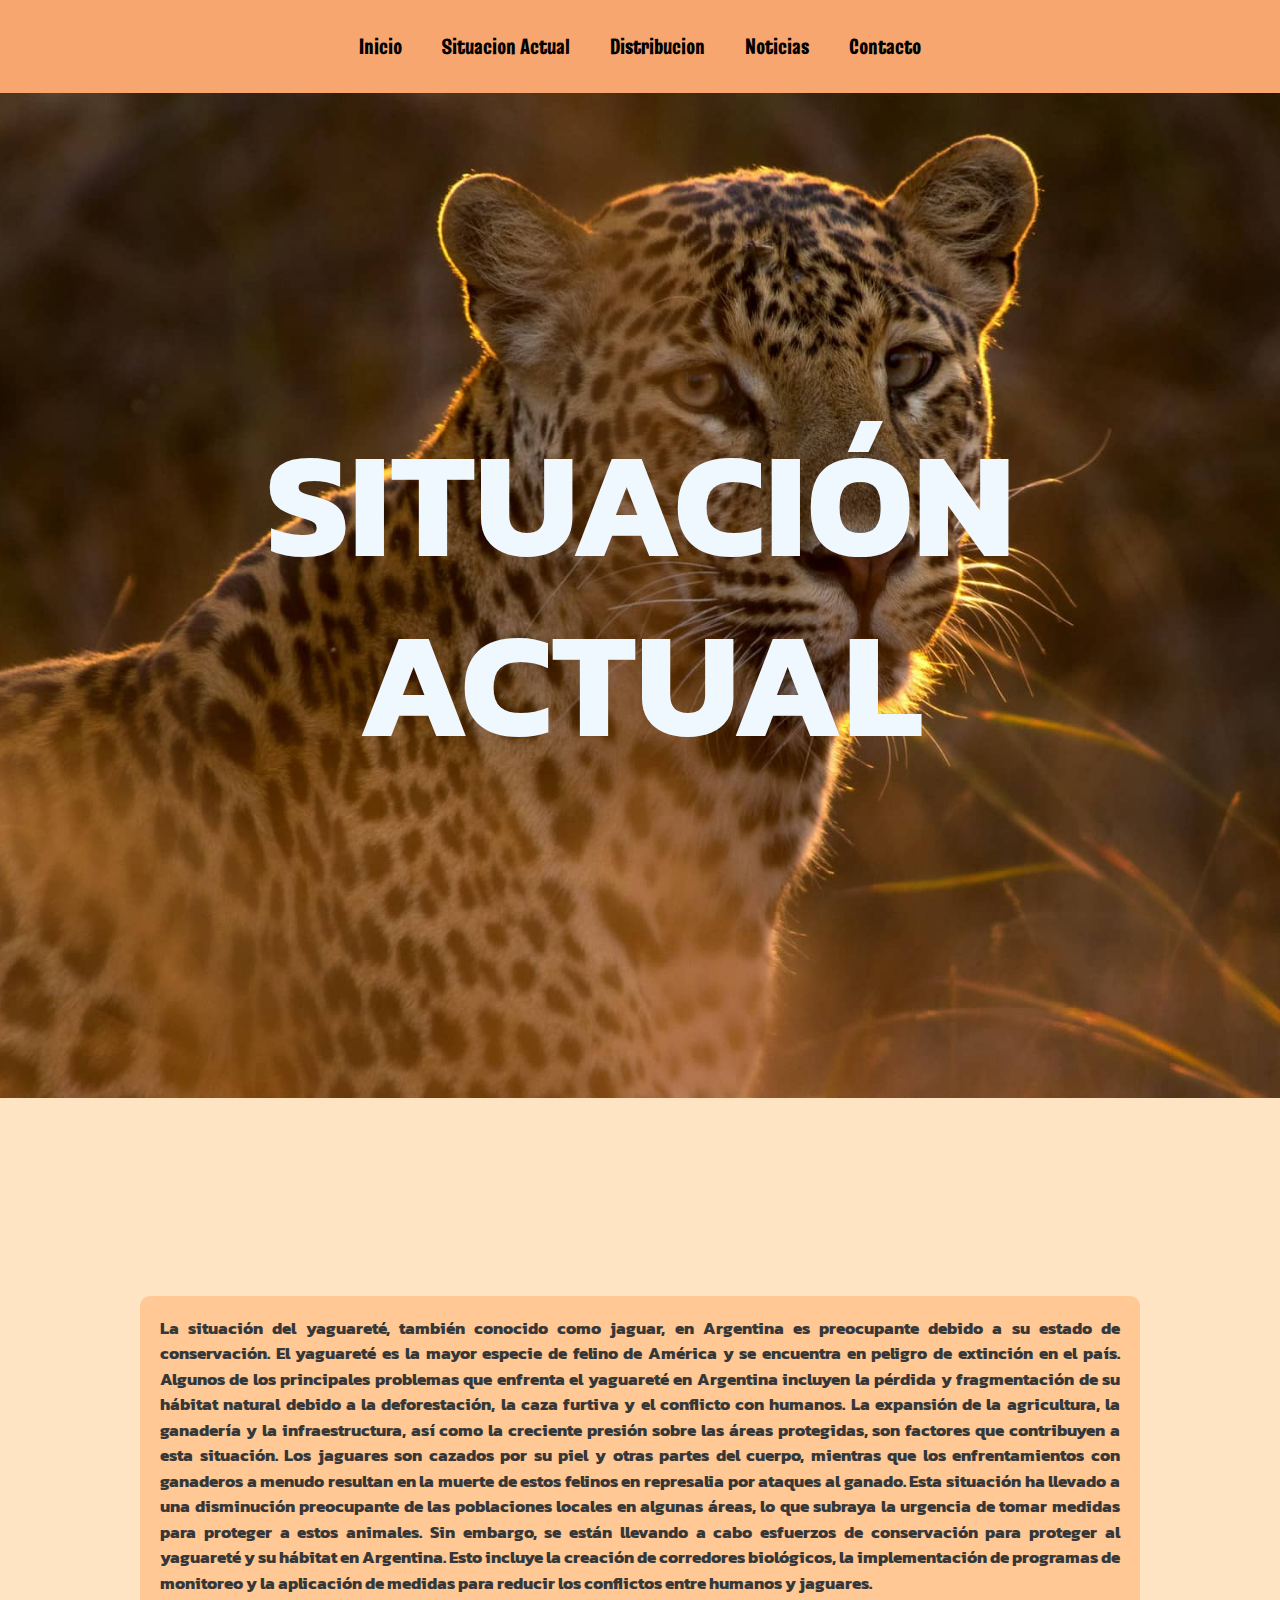
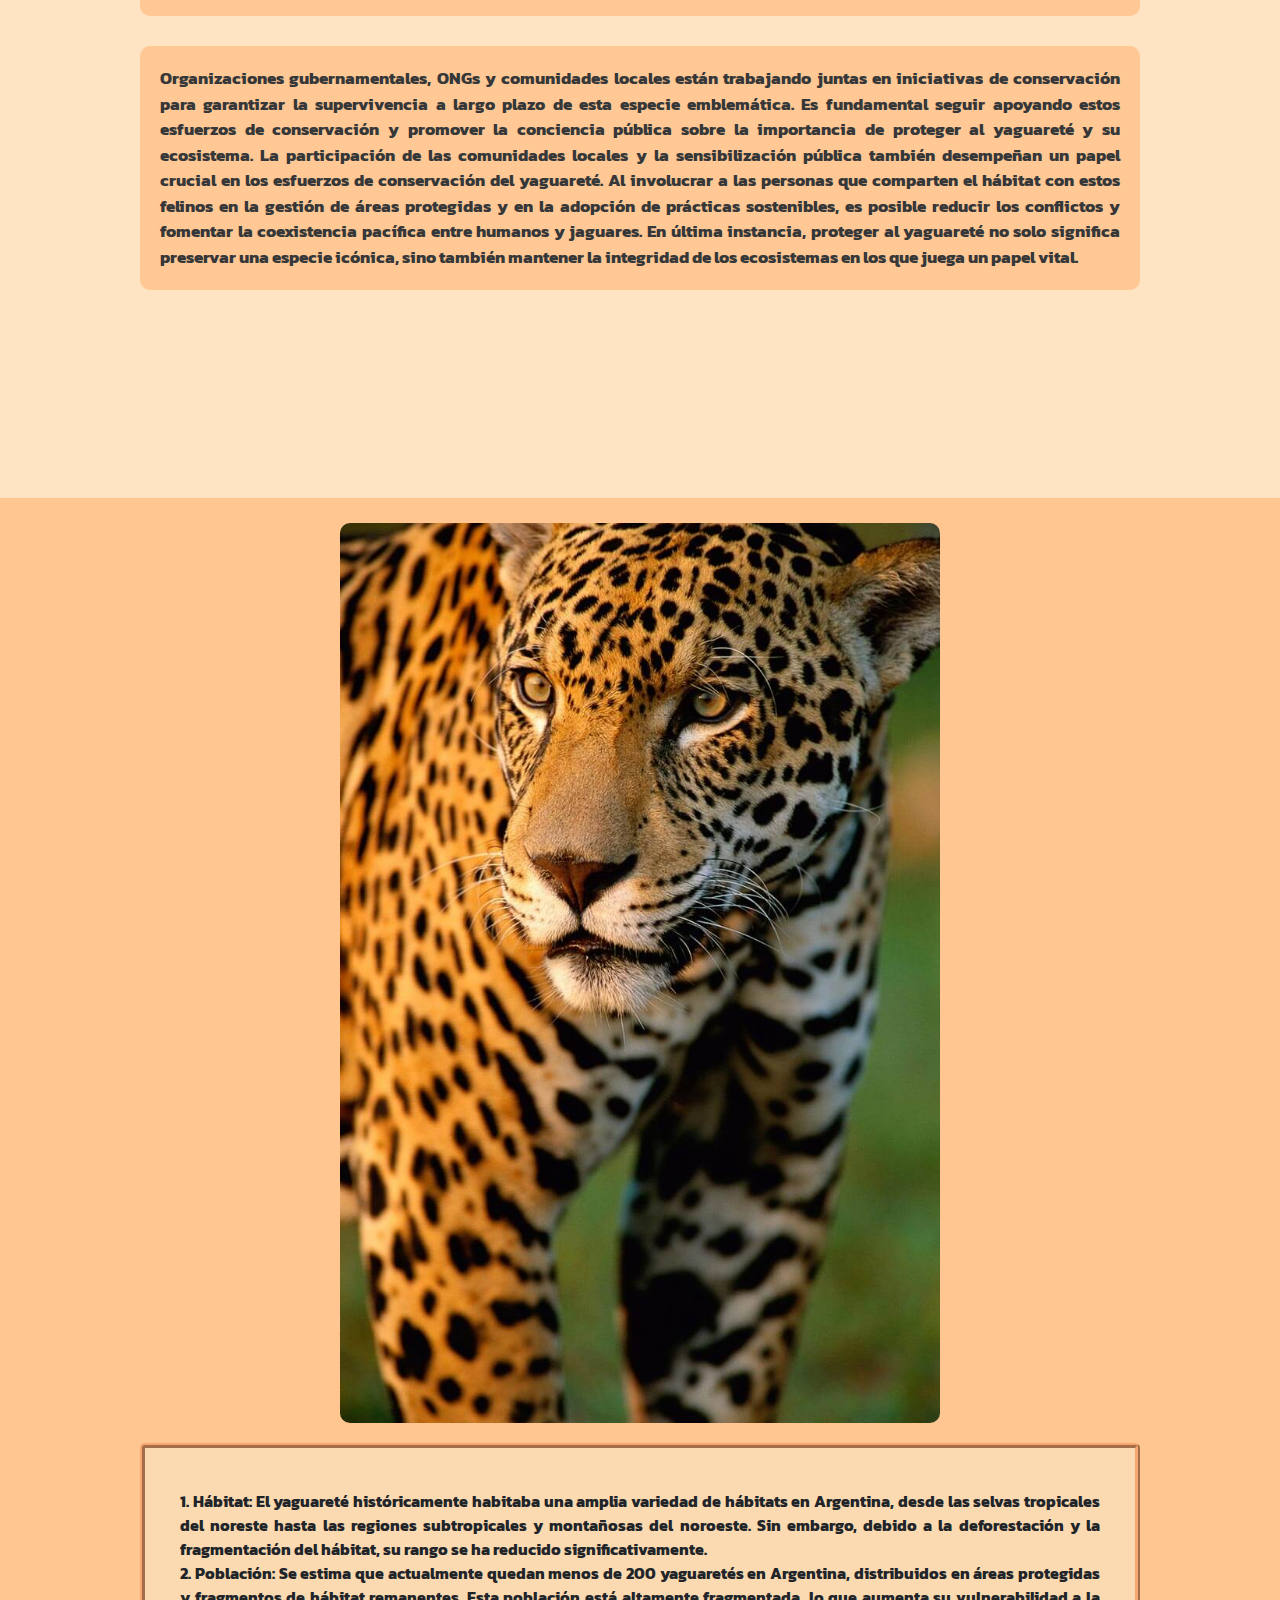
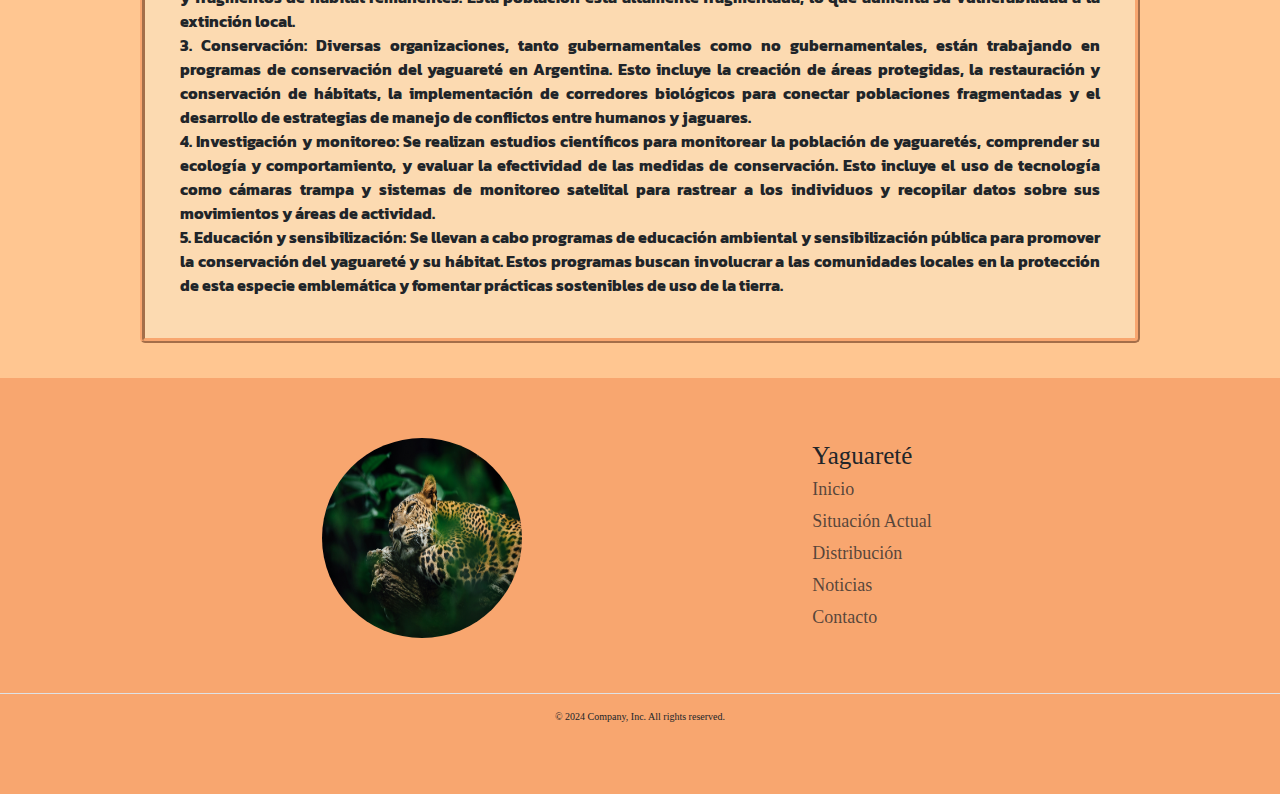
<file: pages/sitact.html>
<!DOCTYPE html>
<html lang="en">

<head>
  <meta charset="UTF-8">
  <meta name="viewport" content="width=device-width, initial-scale=1.0">
  <!--Link a BS-->
  <link href="https://cdn.jsdelivr.net/npm/bootstrap@5.3.3/dist/css/bootstrap.min.css" rel="stylesheet"
  integrity="sha384-QWTKZyjpPEjISv5WaRU9OFeRpok6YctnYmDr5pNlyT2bRjXh0JMhjY6hW+ALEwIH" crossorigin="anonymous">
  <!-- link css -->
  <link rel="stylesheet" href="../css/style.css">
  <!-- titulo de la pestaña del sitio web. -->
  <title>Situación actual</title>
</head>

<body>
    
<!-- HEADER -->

<header class="header-pant">
    <nav class="navbar bg-naranja navbar-expand-md  position-relative z-3 nav" data-bs-theme="dark">
        <div class="container-fluid justify-content-end">
          <button class="navbar-toggler fs-2" type="button" data-bs-toggle="offcanvas" data-bs-target="#offcanvasNavbar"
            aria-controls="offcanvasNavbar" aria-label="Toggle navigation">
            <span class="navbar-toggler-icon"></span>
          </button>
          <div class="offcanvas offcanvas-end" tabindex="-1" id="offcanvasNavbar" aria-labelledby="offcanvasNavbarLabel">
            <div class="offcanvas-header bg-naranja">
              <h5 class="offcanvas-title" id="offcanvasNavbarLabel">Yaguareté</h5>
              <button type="button" class="btn-close" data-bs-dismiss="offcanvas" aria-label="Close"></button>
            </div>
            <div class="offcanvas-body bg-naranja ">
              <ul class="navbar-nav justify-content-center flex-grow-1 nav-list">
                <li class="nav-item">
                  <button class="nav-button">
                      <a class="nav-link" href="../index.html">Inicio</a>
                  </button>
                </li>
                <li class="nav-item">
                  <button class="nav-button">
                      <a class="nav-link" href="../pages/sitact.html">Situacion Actual</a>
                  </button>
                </li>
                <li class="nav-item">
                  <button class="nav-button">
                      <a class="nav-link" href="../pages/distribucion.html">Distribucion</a>
                  </button>
                </li>
                <li class="nav-item">
                  <button class="nav-button">
                      <a class="nav-link" href="../pages/noticias.html">Noticias</a>
                  </button>
                </li>
                <li class="nav-item">
                  <button class="nav-button">
                      <a class="nav-link" href="../pages/contactos.html">Contacto</a>
                  </button>
                </li>
              </ul>
            </div>
          </div>
        </div>
      </nav>
    <h1 class="anim-up">SITUACIÓN ACTUAL</h1>
</header>

<!-- MAIN -->

<main> 
    <section class="sit">
        <article class="sit-content">
          <p>La situación del yaguareté, también conocido como jaguar, en Argentina es preocupante debido a su estado de conservación. El yaguareté es la mayor especie de felino de América y se encuentra en peligro de extinción en el país. Algunos de los principales problemas que enfrenta el yaguareté en Argentina incluyen la pérdida y fragmentación de su hábitat natural debido a la deforestación, la caza furtiva y el conflicto con humanos. La expansión de la agricultura, la ganadería y la infraestructura, así como la creciente presión sobre las áreas protegidas, son factores que contribuyen a esta situación. Los jaguares son cazados por su piel y otras partes del cuerpo, mientras que los enfrentamientos con ganaderos a menudo resultan en la muerte de estos felinos en represalia por ataques al ganado. Esta situación ha llevado a una disminución preocupante de las poblaciones locales en algunas áreas, lo que subraya la urgencia de tomar medidas para proteger a estos animales. Sin embargo, se están llevando a cabo esfuerzos de conservación para proteger al yaguareté y su hábitat en Argentina. Esto incluye la creación de corredores biológicos, la implementación de programas de monitoreo y la aplicación de medidas para reducir los conflictos entre humanos y jaguares.</p>
        </article>
        <article class="sit-content">
          <p>Organizaciones gubernamentales, ONGs y comunidades locales están trabajando juntas en iniciativas de conservación para garantizar la supervivencia a largo plazo de esta especie emblemática. Es fundamental seguir apoyando estos esfuerzos de conservación y promover la conciencia pública sobre la importancia de proteger al yaguareté y su ecosistema. La participación de las comunidades locales y la sensibilización pública también desempeñan un papel crucial en los esfuerzos de conservación del yaguareté. Al involucrar a las personas que comparten el hábitat con estos felinos en la gestión de áreas protegidas y en la adopción de prácticas sostenibles, es posible reducir los conflictos y fomentar la coexistencia pacífica entre humanos y jaguares. En última instancia, proteger al yaguareté no solo significa preservar una especie icónica, sino también mantener la integridad de los ecosistemas en los que juega un papel vital.</p>
    </article>
    </section>
    <section class="act">
        <div class="act-content">
            <img src="../imagenes/yaguarete.jpg" alt="Yaguareté de frente con mirada intensa, destacando sus ojos amarillos mirando fijamente hacia un punto y su pelaje desenfocado con manchas y la luz del sol dandole en un costado derecha">
            <p>
              1. Hábitat: El yaguareté históricamente habitaba una amplia variedad de hábitats en Argentina, desde las selvas tropicales del noreste hasta las regiones subtropicales y montañosas del noroeste. Sin embargo, debido a la deforestación y la fragmentación del hábitat, su rango se ha reducido significativamente. <br>
              2. Población: Se estima que actualmente quedan menos de 200 yaguaretés en Argentina, distribuidos en áreas protegidas y fragmentos de hábitat remanentes. Esta población está altamente fragmentada, lo que aumenta su vulnerabilidad a la extinción local. <br>
              3. Conservación: Diversas organizaciones, tanto gubernamentales como no gubernamentales, están trabajando en programas de conservación del yaguareté en Argentina. Esto incluye la creación de áreas protegidas, la restauración y conservación de hábitats, la implementación de corredores biológicos para conectar poblaciones fragmentadas y el desarrollo de estrategias de manejo de conflictos entre humanos y jaguares. <br>
              4. Investigación y monitoreo: Se realizan estudios científicos para monitorear la población de yaguaretés, comprender su ecología y comportamiento, y evaluar la efectividad de las medidas de conservación. Esto incluye el uso de tecnología como cámaras trampa y sistemas de monitoreo satelital para rastrear a los individuos y recopilar datos sobre sus movimientos y áreas de actividad. <br>
              5. Educación y sensibilización: Se llevan a cabo programas de educación ambiental y sensibilización pública para promover la conservación del yaguareté y su hábitat. Estos programas buscan involucrar a las comunidades locales en la protección de esta especie emblemática y fomentar prácticas sostenibles de uso de la tierra.
              
            </p>
        </div>
    </section>
</main>

<!-- FOOTER -->
  
<footer class="py-5">
  <div class="row">
      <div class="col-md-2 mb-3">
        <img src="../imagenes/Yaguareteacostadoo.jpg" alt="Yaguareté reposado sobre un tronco, descansando, en medio de un ambiente exuberante de hojas verde oscuro y mostrando serenidad" class="footer-img">
      </div>

      <div class="col-md-2 mb-3 fs-3 p-5">
        <h5 class="fs-1">Yaguareté</h5>
        <ul class="nav flex-column justify-content-center">
          <li class="nav-item mb-2">
            <a href="../index.html" class="nav-link p-0 text-body-secondary">Inicio</a>
          </li>
          <li class="nav-item mb-2">
            <a href="../pages/sitact.html" class="nav-link p-0 text-body-secondary">Situación Actual</a>
          </li>
          <li class="nav-item mb-2">
            <a href="../pages/distribucion.html" class="nav-link p-0 text-body-secondary">Distribución</a>
          </li>
          <li class="nav-item mb-2">
            <a href="../pages/noticias.html" class="nav-link p-0 text-body-secondary">Noticias</a>
          </li>
          <li class="nav-item mb-2">
            <a href="../pages/contactos.html" class="nav-link p-0 text-body-secondary">Contacto</a>
          </li>
        </ul>
      </div>

      <div class="d-flex flex-column flex-sm-row justify-content-center py-4 my-4 border-top">
        <p>&copy; 2024 Company, Inc. All rights reserved.</p>
      </div>
  </div>
</footer>

<script src="https://cdn.jsdelivr.net/npm/bootstrap@5.3.3/dist/js/bootstrap.bundle.min.js"></script>

</body>

</html>
</file>
<file: css/style.css>
/*FONT-FAMILYS*/
@font-face {
  font-family: "Truculenta";
  src: url("../assets/Truculenta/static/Truculenta-Black.ttf");
}
@font-face {
  font-family: "Kanit";
  src: url("../assets/Kanit/Kanit-Bold.ttf");
}
@font-face {
  font-family: "Nunito";
  src: url("../assets/Nunito/static/Nunito-Bold.ttf");
}
@font-face {
  font-family: "Galdeano";
  src: url("../assets/Galdeano/Galdeano-Regular.ttf");
}
@font-face {
  font-family: "Mandali";
  src: url("../assets/Mandali/Mandali-Regular.ttf");
}
* {
  margin: 0;
  padding: 0;
  box-sizing: border-box;
  font-family: "Cambria", "Cochin", Georgia, Times, "Times New Roman", "serif";
}

html {
  font-size: 62.5%;
}

body {
  background-color: bisque;
  margin: 0;
}

.bg-naranja {
  background-color: #f8a66f;
}

/*FOOTER*/
footer {
  background-color: #f8a66f;
  bottom: 0;
  height: auto;
  width: 100%;
}
footer .row {
  display: flex;
  flex-wrap: wrap;
  align-items: center;
  justify-content: space-evenly;
  flex-direction: row;
  margin: 0;
}
footer .row .footer-img {
  width: 200px;
  height: 200px;
  margin: 30px;
  border-radius: 100%;
}
footer .row .nav-item {
  font-family: "Truculenta";
  font-size: 1.8rem;
  transition: 0.3s;
}
footer .row .marquee {
  width: 100%;
  overflow: hidden;
  border-top: 1px solid #e68200;
  border-bottom: 1px solid #e68200;
}
footer .row .marquee .marquee-content {
  text-decoration: none;
}
footer .row .marquee .marquee-content ul {
  list-style-type: none;
  padding: 0;
  margin: 0;
  display: flex;
  transition: 0.6s;
  animation: marquee-animation 20s linear infinite;
}
footer .row .marquee .marquee-content ul li {
  color: rgb(209, 111, 30);
  background-color: #ffa66b;
  font-size: 4rem;
  padding: 30px;
  transition: 0.3s;
}
footer .row .marquee .marquee-content ul:hover {
  scale: 1.1;
}
footer .row .marquee .marquee-content ul:hover li {
  background-color: #ff9853;
  color: #000;
}
@keyframes marquee-animation {
  0% {
    transform: translateX(0);
  }
  100% {
    transform: translateX(-100%);
  }
}

/*HEADER*/
.header-pant {
  background-image: url("../imagenes/yaguareteheader.jpg");
  background-attachment: scroll;
  background-repeat: no-repeat;
  background-size: cover;
  background-position: center;
  width: 100%;
  height: auto;
  align-content: center;
}
.header-pant h1 {
  width: 100%;
  height: 1000px;
  color: aliceblue;
  font-family: "Kanit";
  font-size: 20rem;
  display: flex;
  justify-content: center;
  align-items: center;
  text-align: center;
}

@keyframes show {
  from {
    opacity: 1;
    scale: 100%;
  }
  to {
    opacity: 0;
    scale: 30%;
  }
}
h1 {
  view-timeline-name: --title;
  view-timeline-axis: block;
  animation-timeline: --title;
  animation-name: show;
  animation-range: entry 100% cover 100%;
}

/*NAVBAR*/
header nav {
  background-color: #f8a66f;
  position: sticky;
  top: 0;
  z-index: 4;
  width: 100%;
}
header nav ul {
  list-style-type: none;
  text-align: center;
}
header nav ul li {
  display: inline-flex;
  padding: 5px;
}
header nav ul li .nav-button {
  position: relative;
  padding: 15px 10px 15px 10px;
  border-radius: 10px;
  border: none;
  background-color: transparent;
  transition: all 1s cubic-bezier(0.23, 1, 0.32, 1);
  overflow: hidden;
}
header nav ul li .nav-button a {
  text-decoration: none;
  color: black;
  font-family: "Truculenta";
  font-size: 2.2rem;
  padding: 5px;
}
header nav ul li .nav-button::before {
  content: "";
  position: absolute;
  inset: 0;
  margin: auto;
  width: 100%;
  height: 100%;
  border-radius: inherit;
  scale: 0;
  z-index: -1;
  transition: all 1s cubic-bezier(0.23, 1, 0.32, 1);
}
header nav ul li .nav-button:hover::before {
  scale: 3;
}
header nav ul li .nav-button:hover {
  scale: 1.1;
}

/*MAIN INDEX*/
.hero {
  display: grid;
  grid-template-columns: repeat(4, 1fr);
  grid-template-rows: auto;
  grid-template-areas: "box1 box1 box2 box6" "box7 box4 box4 box6" "box7 box5 box3 box3";
  padding: 10px;
  gap: 10px;
}
.hero .hero-content {
  background-color: #f8a66f;
  width: 100%;
  min-height: 500px;
  max-height: 100%;
  font-size: 2rem;
  display: flex;
  flex-direction: center;
  flex-wrap: wrap;
  justify-content: center;
  align-items: center;
  align-content: center;
}
.hero .hero-content img {
  width: 100%;
  height: 100%;
  object-fit: cover;
}
.hero .hero-content .hero-item {
  background-color: transparent;
  transition: background-color 0.5s ease-in-out;
  color: transparent;
  position: absolute;
  height: 100%;
  padding: 10px;
  gap: 10px;
}
.hero .hero-content .hero-item p {
  font-size: 2.4rem;
  font-family: "Galdeano";
}
.hero .hero-content .hero-item:hover {
  content: "";
  background-color: rgba(0, 0, 0, 0.521);
}
.hero .hero-content .hero-item:hover p {
  color: white;
  transition: 1s;
  width: 100%;
  height: 100%;
  padding: 10px;
  display: flex;
  flex-direction: center;
  flex-wrap: wrap;
  justify-content: flex-start;
  align-items: center;
  align-content: flex-end;
}
.hero .b1 {
  grid-area: box1;
  text-align: left;
  padding: 0;
  position: relative;
  display: flex;
  flex-direction: center;
  flex-wrap: wrap;
  justify-content: center;
  align-items: flex-start;
  align-content: center;
}
.hero .b2 {
  grid-area: box2;
}
.hero .b3 {
  grid-area: box3;
  text-align: left;
  padding: 0;
  position: relative;
  display: flex;
  flex-direction: center;
  flex-wrap: wrap;
  justify-content: center;
  align-items: flex-start;
  align-content: center;
}
.hero .b4 {
  grid-area: box4;
  text-align: left;
  padding: 0;
  position: relative;
  display: flex;
  flex-direction: center;
  flex-wrap: wrap;
  justify-content: center;
  align-items: flex-start;
  align-content: center;
}
.hero .b5 {
  grid-area: box5;
}
.hero .b6 {
  grid-area: box6;
}
.hero .b7 {
  grid-area: box7;
}
.hero .b8 {
  grid-area: box8;
}

.poss {
  background-color: #ffc691;
  width: 100%;
  padding: 50px;
  gap: 30px;
  display: flex;
  flex-direction: row;
  flex-wrap: nowrap;
  justify-content: space-evenly;
  align-items: center;
  align-content: center;
}
.poss img {
  width: 650px;
  height: 450px;
  border-radius: 5px;
  top: 15px;
}
.poss .poss-content {
  display: flex;
  align-items: center;
  text-align: justify;
  background-color: #fcdab1;
  width: 500px;
  height: 520px;
  overflow: hidden;
  padding: 10px;
  border: 3px ridge #f8a66f;
  top: 15px;
  border-radius: 5px;
}
.poss .poss-content P {
  font-size: 1.6rem;
  font-family: "Kanit";
}

.vidau {
  width: 100%;
  padding: 70px;
  height: 100%;
  background-image: url(../imagenes/Selva.jpg);
  background-repeat: no-repeat;
  background-size: cover;
  background-attachment: fixed;
}
.vidau .vidau-content {
  width: 100%;
  height: 100%;
  display: flex;
  flex-direction: row;
  flex-wrap: nowrap;
  justify-content: space-evenly;
  align-items: center;
  align-content: center;
}
.vidau .vidau-content .iframe-content {
  display: flex;
  flex-direction: column;
  flex-wrap: nowrap;
  justify-content: center;
  align-items: center;
  align-content: center;
}
.vidau .vidau-content .iframe-content video {
  width: 650px;
  height: 400px;
  border: none;
  border-radius: 10px;
}
.vidau .vidau-content .iframe-content a {
  text-decoration: none;
  color: white;
  font-size: 15px;
}
.vidau .vidau-content div {
  width: 400px;
  height: 400px;
  gap: 20px;
  display: flex;
  flex-direction: column;
  flex-wrap: wrap;
  justify-content: center;
  align-items: flex-start;
  align-content: center;
}
.vidau .vidau-content div h2 {
  font-size: 2.4rem;
  font-family: "Kanit";
  color: rgb(252, 172, 82);
}
.vidau .vidau-content div audio {
  width: 400px;
  height: 50px;
}

/*MAIN SITUACION ACTUAL*/
.sit {
  width: 100%;
  height: 1000px;
  background-image: url(../imagenes/yaguareteacostado.jpg);
  background-repeat: no-repeat;
  background-size: cover;
  background-attachment: fixed;
  gap: 20px;
  display: flex;
  flex-direction: column;
  flex-wrap: wrap;
  justify-content: center;
  align-items: center;
  align-content: center;
}
.sit .sit-content {
  width: 1600px;
}
.sit .sit-content p {
  background-color: #ffc691;
  width: 100%;
  height: auto;
  padding: 20px;
  text-align: justify;
  opacity: 0.9;
  border-radius: 10px;
  overflow: hidden;
  font-size: 2rem;
  font-family: "Kanit";
}

.act {
  background-color: #ffc691;
  width: 100%;
  height: 1200px;
  display: flex;
  justify-content: space-evenly;
}
.act .act-content {
  display: flex;
  flex-direction: row;
  flex-wrap: wrap;
  justify-content: center;
  align-items: center;
  align-content: center;
  gap: 100px;
}
.act .act-content img {
  width: 700px;
  height: 1000px;
  object-fit: cover;
  border-radius: 10px;
  right: 55%;
}
.act .act-content p {
  display: flex;
  align-items: center;
  background-color: #fcdab1;
  border: 5px ridge #f8a66f;
  width: 900px;
  height: 900px;
  padding: 35px;
  text-align: justify;
  border-radius: 5px;
  left: 55%;
  font-size: 2.2rem;
  font-family: "Kanit";
}

/*MAIN DISTRIBUCION*/
.dis {
  background-color: #f8a66f;
  width: 100%;
  padding: 20px;
  display: flex;
  flex-direction: row;
  flex-wrap: wrap;
  justify-content: center;
  align-items: center;
  align-content: center;
}
.dis .dis-content {
  text-align: justify;
  background-color: #ffc691;
  border: 5px ridge #f8a66f;
  width: 1100px;
  height: auto;
  padding: 20px;
  border-radius: 5px;
}
.dis .dis-content p {
  font-size: 1.7rem;
  font-family: "Kanit";
}

/* carousel */
#carouselExample {
  background-color: #ffc691;
  width: 100%;
  height: auto;
  padding: 10px;
}
#carouselExample .carousel-inner,
#carouselExample .carousel-item {
  height: 700px;
  transition: 1s;
}
#carouselExample .carousel-inner img,
#carouselExample .carousel-item img {
  width: 100%;
  height: 100%;
  object-fit: contain;
}

/*MAIN NOTICIAS*/
.cards {
  background-color: #f8a66f;
  display: flex;
  flex-direction: center;
  flex-wrap: wrap;
  justify-content: space-evenly;
  align-items: center;
  align-content: center;
  gap: 30px;
  padding: 50px;
}
.cards .card {
  display: flex;
  flex-direction: column;
  flex-wrap: wrap;
  justify-content: space-evenly;
  align-items: center;
  align-content: center;
  background-color: #ff9a3c;
  text-align: center;
  width: 400px;
  padding: 15px;
  border-radius: 10px;
  transition: 0.5s;
}
.cards .card img {
  width: 100%;
  height: 400px;
  object-fit: cover;
  padding: 10px;
}
.cards .card h2,
.cards .card p {
  display: flex;
  flex-direction: column;
  flex-wrap: wrap;
  justify-content: center;
  align-items: flex-start;
  align-content: center;
  color: rgb(63, 63, 63);
  text-align: start;
  padding: 20px;
  gap: 10px;
}
.cards .card a {
  display: inline-block;
  position: relative;
  text-decoration: none;
  text-transform: uppercase;
  background-color: #f8a66f;
  padding: 15px;
  color: #000;
  width: 300px;
  text-align: center;
  border-radius: 6em;
  transition: all 0.2s;
  border: none;
  font-weight: 500;
  font-size: 18px;
  font-family: "Galdeano";
}
.cards .card a:hover {
  transform: translateY(-3px);
  box-shadow: 0 10px 15px rgba(255, 115, 0, 0.7254901961);
}
.cards .card a:active {
  transform: translateY(-1px);
  box-shadow: 0 5px 10px rgba(0, 0, 0, 0.2);
}
.cards .card a::after {
  content: "";
  display: inline-block;
  height: 100%;
  width: 100%;
  border-radius: 100px;
  position: absolute;
  top: 0;
  left: 0;
  z-index: -1;
  transition: all 0.5s;
}
.cards .card a::after {
  background-color: rgba(255, 115, 0, 0.7254901961);
}
.cards .card a:hover::after {
  transform: scaleX(1.2) scaleY(1.4);
  opacity: 0;
}
.cards .card h2 {
  font-size: 24px;
  font-family: "Galdeano";
}
.cards .card p {
  font-size: 16px;
  font-family: "Kanit";
}
.cards .card:hover {
  transform: scale(1.1, 1.1);
}
.cards:hover > .card:not(:hover) {
  filter: blur(1px);
  transform: scale(0.9, 0.9);
}

.cias {
  height: 1000px;
  background-image: url(../imagenes/Yaguareteacostadoo.jpg);
  background-repeat: no-repeat;
  background-size: cover;
  background-attachment: local;
  display: flex;
  flex-direction: column;
  flex-wrap: nowrap;
  justify-content: center;
  align-items: center;
  align-content: center;
}
.cias .cias-content {
  display: flex;
  flex-direction: column;
  flex-wrap: wrap;
  justify-content: center;
  align-items: center;
  align-content: center;
  gap: 20px;
}
.cias .cias-content video {
  width: 700px;
  height: 450px;
  border: none;
}
.cias .cias-content a {
  text-decoration: none;
  color: white;
  font-size: 15px;
}

/*MAIN CONTACTO*/
.cont {
  background-color: #ffc691;
  display: flex;
  justify-content: center;
  width: 100%;
  padding: 60px;
}
.cont .form-content {
  display: flex;
  flex-direction: column;
  flex-wrap: wrap;
  justify-content: center;
  align-items: center;
  align-content: center;
  width: 500px;
  padding: 40px;
  background-color: #f8a66f;
  border: none;
  border-radius: 10px;
  box-shadow: 0px 4px 30px -5px rgba(0, 0, 0, 0.6);
  gap: 15px;
  outline: none;
}
.cont .form-content div label {
  font-size: 1.6rem;
  font-family: "Kanit";
}
.cont .form-content div input {
  display: flex;
  font-size: 1.4rem;
  width: 300px;
  padding: 10px;
  border: none;
  border-radius: 10px;
  background-color: #fcdab1;
}
.cont .form-content div textarea {
  display: flex;
  height: 200px;
  font-size: 1.6rem;
  padding: 30px;
  border-radius: 5px;
  border: none;
  background-color: #fcdab1;
}
.cont .form-content button {
  cursor: pointer;
  position: relative;
  padding: 10px 24px;
  font-size: 18px;
  color: rgb(255, 198, 145);
  border: 2px solid rgb(255, 135, 55);
  border-radius: 10px;
  background-color: transparent;
  font-weight: 600;
  transition: all 0.3s cubic-bezier(0.23, 1, 0.32, 1);
  overflow: hidden;
}
.cont .form-content button::before {
  content: "";
  position: absolute;
  inset: 0;
  margin: auto;
  width: 50px;
  height: 50px;
  border-radius: inherit;
  scale: 0;
  z-index: -1;
  background-color: rgb(255, 135, 55);
  transition: all 0.6s cubic-bezier(0.23, 1, 0.32, 1);
}
.cont .form-content button:hover::before {
  scale: 3;
}
.cont .form-content button:hover {
  color: #212121;
  scale: 1.1;
  box-shadow: 0 0px 20px rgba(189, 101, 0, 0.4);
}
.cont .form-content button:active {
  scale: 1;
}

@media (max-width: 1439px) {
  header .anim-up {
    font-size: 15rem;
  }
}
@media (max-width: 1099px) {
  header .anim-up {
    font-size: 10rem;
  }
  @keyframes show {
    from {
      opacity: 1;
      scale: 100%;
    }
    to {
      opacity: 0;
      scale: 0%;
    }
  }
  h1 {
    view-timeline-name: --title;
    view-timeline-axis: block;
    animation-timeline: --title;
    animation-name: show;
    animation-range: cover 1300px;
  }
}
@media (max-width: 767px) {
  header .anim-up {
    font-size: 7rem;
  }
  header h1 {
    height: 800px;
  }
  @keyframes show {
    from {
      opacity: 1;
      scale: 100%;
    }
    to {
      opacity: 0;
      scale: 25%;
    }
  }
  h1 {
    view-timeline-name: --title;
    view-timeline-axis: block;
    animation-timeline: --title;
    animation-name: show;
    animation-range: entry 100% cover 100%;
  }
}
@media (max-width: 499px) {
  header .anim-up {
    font-size: 5.5rem;
  }
  header h1 {
    height: 800px;
  }
  @keyframes show {
    from {
      opacity: 1;
      scale: 100%;
    }
    to {
      opacity: 0;
      scale: 25%;
    }
  }
  h1 {
    view-timeline-name: --title;
    view-timeline-axis: block;
    animation-timeline: --title;
    animation-name: show;
    animation-range: entry 100% cover 100%;
  }
}
@media (max-width: 399px) {
  header .anim-up {
    font-size: 4.5rem;
  }
  header h1 {
    height: 800px;
  }
  @keyframes show {
    from {
      opacity: 1;
      scale: 100%;
    }
    to {
      opacity: 0;
      scale: 25%;
    }
  }
  h1 {
    view-timeline-name: --title;
    view-timeline-axis: block;
    animation-timeline: --title;
    animation-name: show;
    animation-range: entry 100% cover 100%;
  }
}
@media (max-width: 1379px) {
  .row {
    justify-content: flex-start;
    justify-content: space-evenly;
  }
}
@media (max-width: 1039px) {
  .hero {
    display: grid;
    grid-template-columns: repeat(3, 1fr);
    grid-template-rows: auto;
    grid-template-areas: "box1 box1 box6" "box4 box4 box6" "box7 box3 box3" "box7 box5 box2";
    padding: 10px;
    gap: 10px;
  }
}
@media (max-width: 899px) {
  .hero {
    display: grid;
    grid-template-columns: repeat(2, 1fr);
    grid-template-rows: auto;
    grid-template-areas: "box1 box6" "box2 box6" "box7 box4" "box7 box5" "box3 box3";
    padding: 10px;
    gap: 10px;
  }
}
@media (max-width: 599px) {
  .hero {
    display: flex;
    flex-direction: column;
  }
  .hero .hero-content {
    background-color: transparent;
    min-height: 0;
  }
}
@media (max-width: 1199px) {
  .hero .hero-content .hero-item {
    padding: 0;
  }
  .hero .hero-content .hero-item p {
    font-size: 2rem;
  }
}
@media (max-width: 829px) {
  .hero .hero-content .hero-item p {
    font-size: 1.8rem;
  }
}
@media (max-width: 768px) {
  .hero .hero-content .hero-item {
    background-color: rgba(0, 0, 0, 0.521);
  }
  .hero .hero-content .hero-item p {
    color: white;
    width: 100%;
    height: 100%;
    padding: 10px;
    font-size: 1.6rem;
    font-family: "Galdeano";
    display: flex;
    flex-direction: center;
    flex-wrap: wrap;
    justify-content: flex-start;
    align-items: center;
    align-content: flex-end;
  }
}
@media (max-width: 719px) {
  .hero .hero-content .hero-item p {
    font-size: 1.7rem;
  }
}
@media (max-width: 624px) {
  .hero .hero-content .hero-item p {
    font-size: 1.6rem;
  }
}
@media (max-width: 489px) {
  .hero .hero-content .hero-item p {
    font-size: 1.4rem;
  }
}
@media (max-width: 439px) {
  .hero .hero-content .hero-item p {
    font-size: 1.2rem;
  }
}
@media (max-width: 382px) {
  .hero .hero-content .hero-item p {
    font-size: 1rem;
  }
}
@media (max-width: 1840px) {
  .poss img {
    width: 600px;
    height: 400px;
  }
  .poss .poss-content {
    width: 600px;
    height: auto;
  }
}
@media (max-width: 1710px) {
  .poss {
    display: flex;
    flex-direction: row;
    flex-wrap: wrap;
    justify-content: center;
  }
  .poss .poss-content {
    font-size: 1.9rem;
  }
}
@media (max-width: 1129px) {
  .poss {
    display: flex;
    flex-direction: column;
    flex-wrap: nowrap;
    justify-content: center;
    padding: 15px 0 15px 0;
  }
}
@media (max-width: 879px) {
  .poss img {
    width: 500px;
    height: 310px;
  }
  .poss .poss-content {
    width: 500px;
    height: auto;
  }
}
@media (max-width: 539px) {
  .poss img {
    width: 410px;
    height: 260px;
  }
  .poss .poss-content {
    width: 410px;
    height: auto;
  }
  .poss .poss-content p {
    font-size: 1.4rem;
  }
}
@media (max-width: 424px) {
  .poss img {
    width: 350px;
    height: 240px;
  }
  .poss .poss-content {
    width: 300px;
    height: auto;
  }
}
@media (max-width: 379px) {
  .poss img {
    width: 305px;
    height: 200px;
  }
}
@media (max-width: 1390px) {
  .vidau .vidau-content {
    display: flex;
    flex-direction: column;
    flex-wrap: nowrap;
  }
}
@media (max-width: 889px) {
  .vidau .vidau-content .iframe-content video {
    width: 550px;
    height: 310px;
    border: none;
    border-radius: 10px;
  }
}
@media (max-width: 599px) {
  .vidau .vidau-content .iframe-content video {
    width: 470px;
    height: 265px;
  }
}
@media (max-width: 518px) {
  .vidau .vidau-content .iframe-content video {
    width: 360px;
    height: 202px;
  }
}
@media (max-width: 439px) {
  .vidau .vidau-content .iframe-content video {
    width: 300px;
  }
  .vidau .vidau-content div audio {
    width: 300px;
    height: 50px;
    display: flex;
    align-self: center;
  }
}
@media (max-width: 399px) {
  .vidau .vidau-content .iframe-content video {
    width: 270px;
    height: 170px;
  }
}
@media (max-width: 1669px) {
  .sit .sit-content {
    width: 1300px;
  }
  .sit .sit-content p {
    height: auto;
  }
}
@media (max-width: 1349px) {
  .sit .sit-content {
    width: 1000px;
  }
  .sit .sit-content p {
    height: auto;
    font-size: 1.7rem;
  }
}
@media (max-width: 1049px) {
  .sit {
    gap: 30px;
  }
  .sit .sit-content {
    width: 600px;
  }
  .sit .sit-content p {
    height: auto;
    font-size: 1.4rem;
  }
}
@media (max-width: 649px) {
  .sit {
    gap: 40px;
  }
  .sit .sit-content {
    width: 400px;
  }
  .sit .sit-content p {
    height: auto;
    font-size: 1.2rem;
  }
}
@media (max-width: 439px) {
  .sit {
    height: 1300px;
    gap: 40px;
  }
  .sit .sit-content {
    width: 300px;
  }
  .sit .sit-content p {
    height: auto;
    font-size: 1.2rem;
  }
}
@media (max-width: 1769px) {
  .act .act-content {
    gap: 60px;
  }
  .act .act-content img {
    width: 600px;
    height: 900px;
  }
  .act .act-content p {
    width: 600px;
    height: 800px;
    font-size: 1.6rem;
  }
}
@media (max-width: 1319px) {
  .act {
    padding: 25px;
    height: 100%;
  }
  .act .act-content {
    display: flex;
    flex-direction: column;
    gap: 20px;
  }
  .act .act-content p {
    height: 500px;
    width: 1000px;
  }
}
@media (max-width: 1079px) {
  .act .act-content p {
    width: 600px;
    height: auto;
  }
}
@media (max-width: 669px) {
  .act .act-content img {
    width: 400px;
    height: 700px;
  }
  .act .act-content p {
    width: 400px;
    padding: 25px;
  }
}
@media (max-width: 459px) {
  .act .act-content img {
    width: 300px;
    height: 500px;
  }
  .act .act-content p {
    width: 300px;
    font-size: 1.4rem;
  }
}
@media (max-width: 349px) {
  .act .act-content img {
    width: 250px;
    height: 400px;
  }
  .act .act-content p {
    width: 250px;
    font-size: 1.2rem;
  }
}
@media (max-width: 790px) {
  .dis .dis-content {
    height: auto;
  }
  .dis .dis-content p {
    font-size: 1.4rem;
  }
}
@media (max-width: 749px) {
  .dis .dis-content {
    width: 700px;
    height: auto;
  }
  .dis .dis-content p {
    font-size: 1.2rem;
  }
}
@media (max-width: 539px) {
  .dis .dis-content {
    height: auto;
  }
  .dis .dis-content p {
    padding: 10px;
  }
}
@media (max-width: 535px) {
  .dis-content {
    font-size: 0.7rem;
    height: 150px;
  }
}
@media (max-width: 419px) {
  .dis-content {
    font-size: 0.6rem;
    height: 150px;
  }
  #carouselExample {
    padding: 0;
  }
}
@media (max-width: 539px) {
  .cards {
    gap: 30px;
    padding: 15px;
    margin: 10px;
  }
}
@media (max-width: 539px) {
  .cards .card {
    width: 340px;
  }
}
@media (max-width: 439px) {
  .cards .card a {
    font-size: 12px;
    width: 250px;
  }
}
@media (max-width: 549px) {
  .cias {
    height: 500px;
    background-size: cover;
    background-position-x: left;
  }
}
@media (max-width: 770px) {
  .cias .cias-content iframe {
    width: 610px;
    height: 340px;
  }
}
@media (max-width: 670px) {
  .cias .cias-content iframe {
    width: 500px;
    height: 280px;
  }
}
@media (max-width: 549px) {
  .cias .cias-content iframe {
    width: 370px;
    height: 205px;
  }
}
@media (max-width: 439px) {
  .cias {
    height: 350px;
  }
  .cias .cias-content iframe {
    width: 270px;
    height: 150px;
  }
}
@media (max-width: 459px) {
  .cont .form-content div input {
    width: 250px;
  }
  .cont .form-content div textarea {
    width: 250px;
  }
}
@media (max-width: 399px) {
  .cont .form-content div input {
    width: 200px;
  }
  .cont .form-content div textarea {
    width: 200px;
  }
}

/*# sourceMappingURL=style.css.map */
</file>
